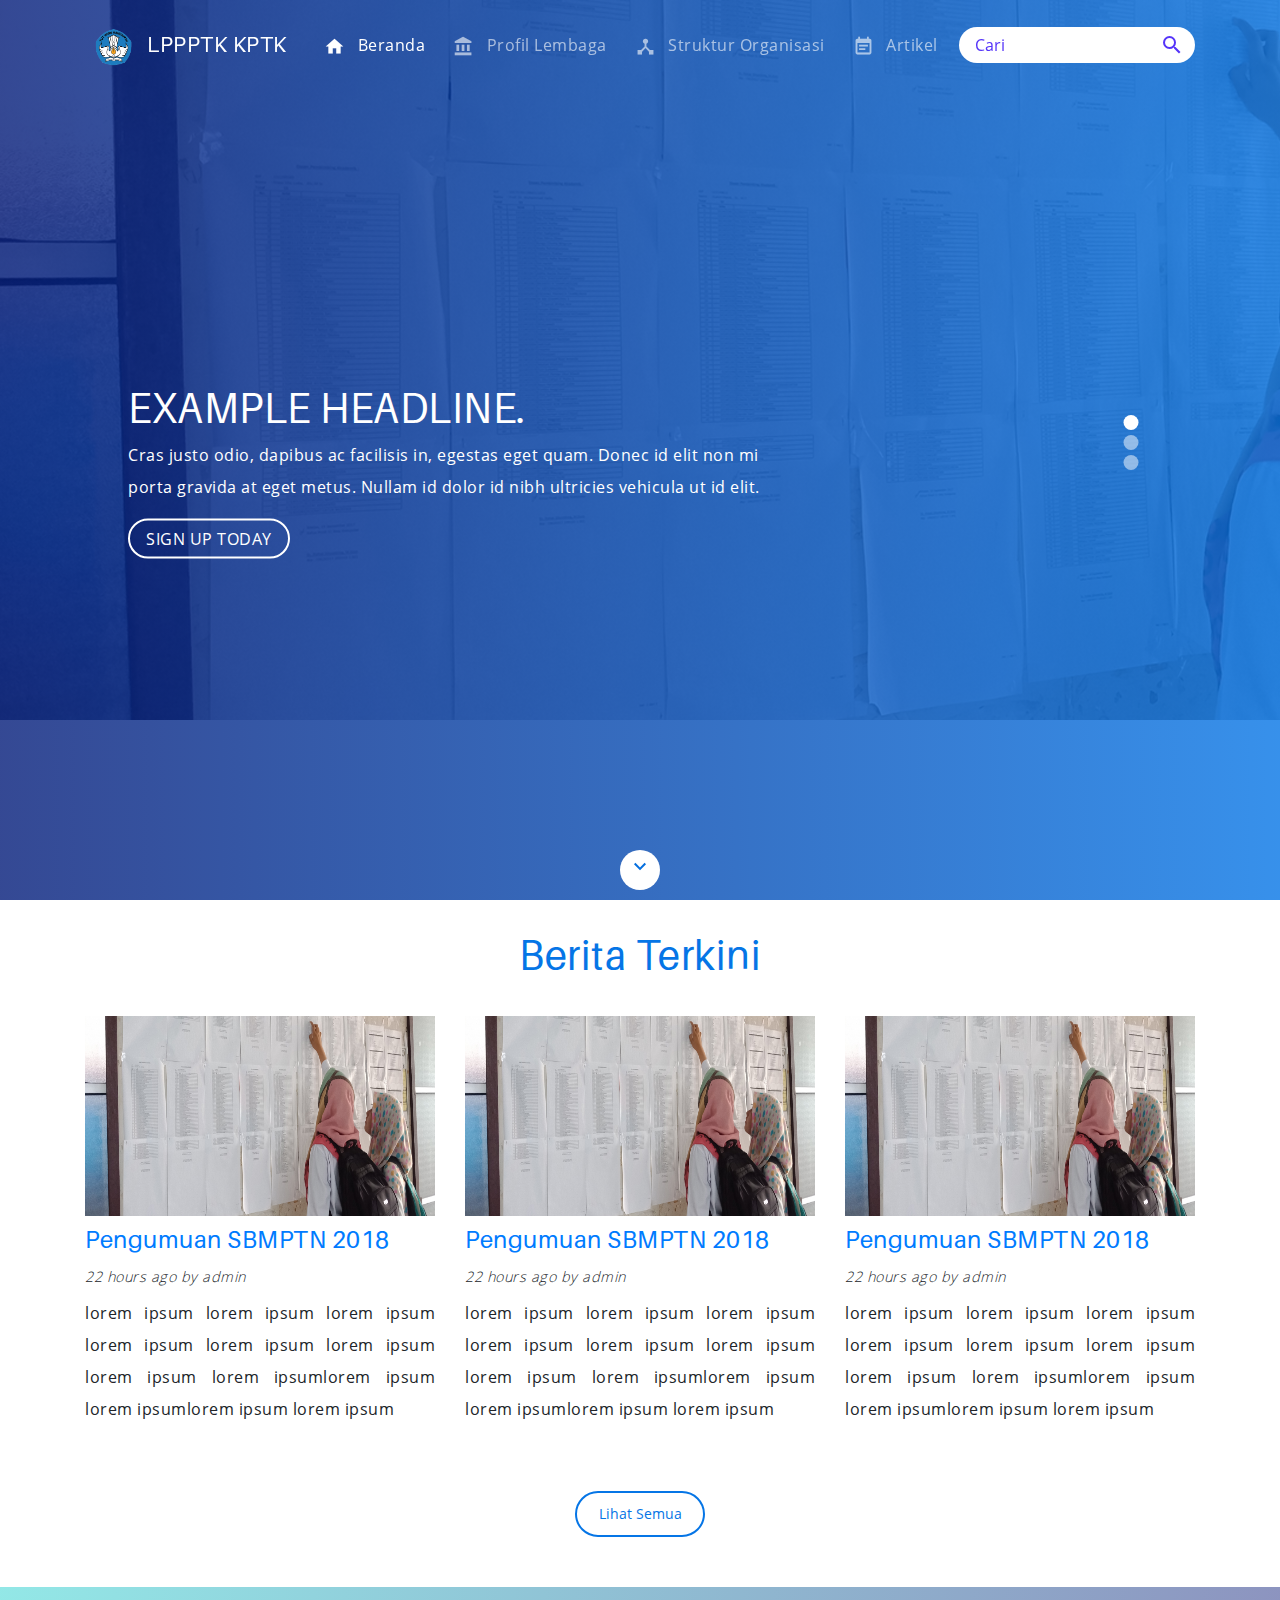
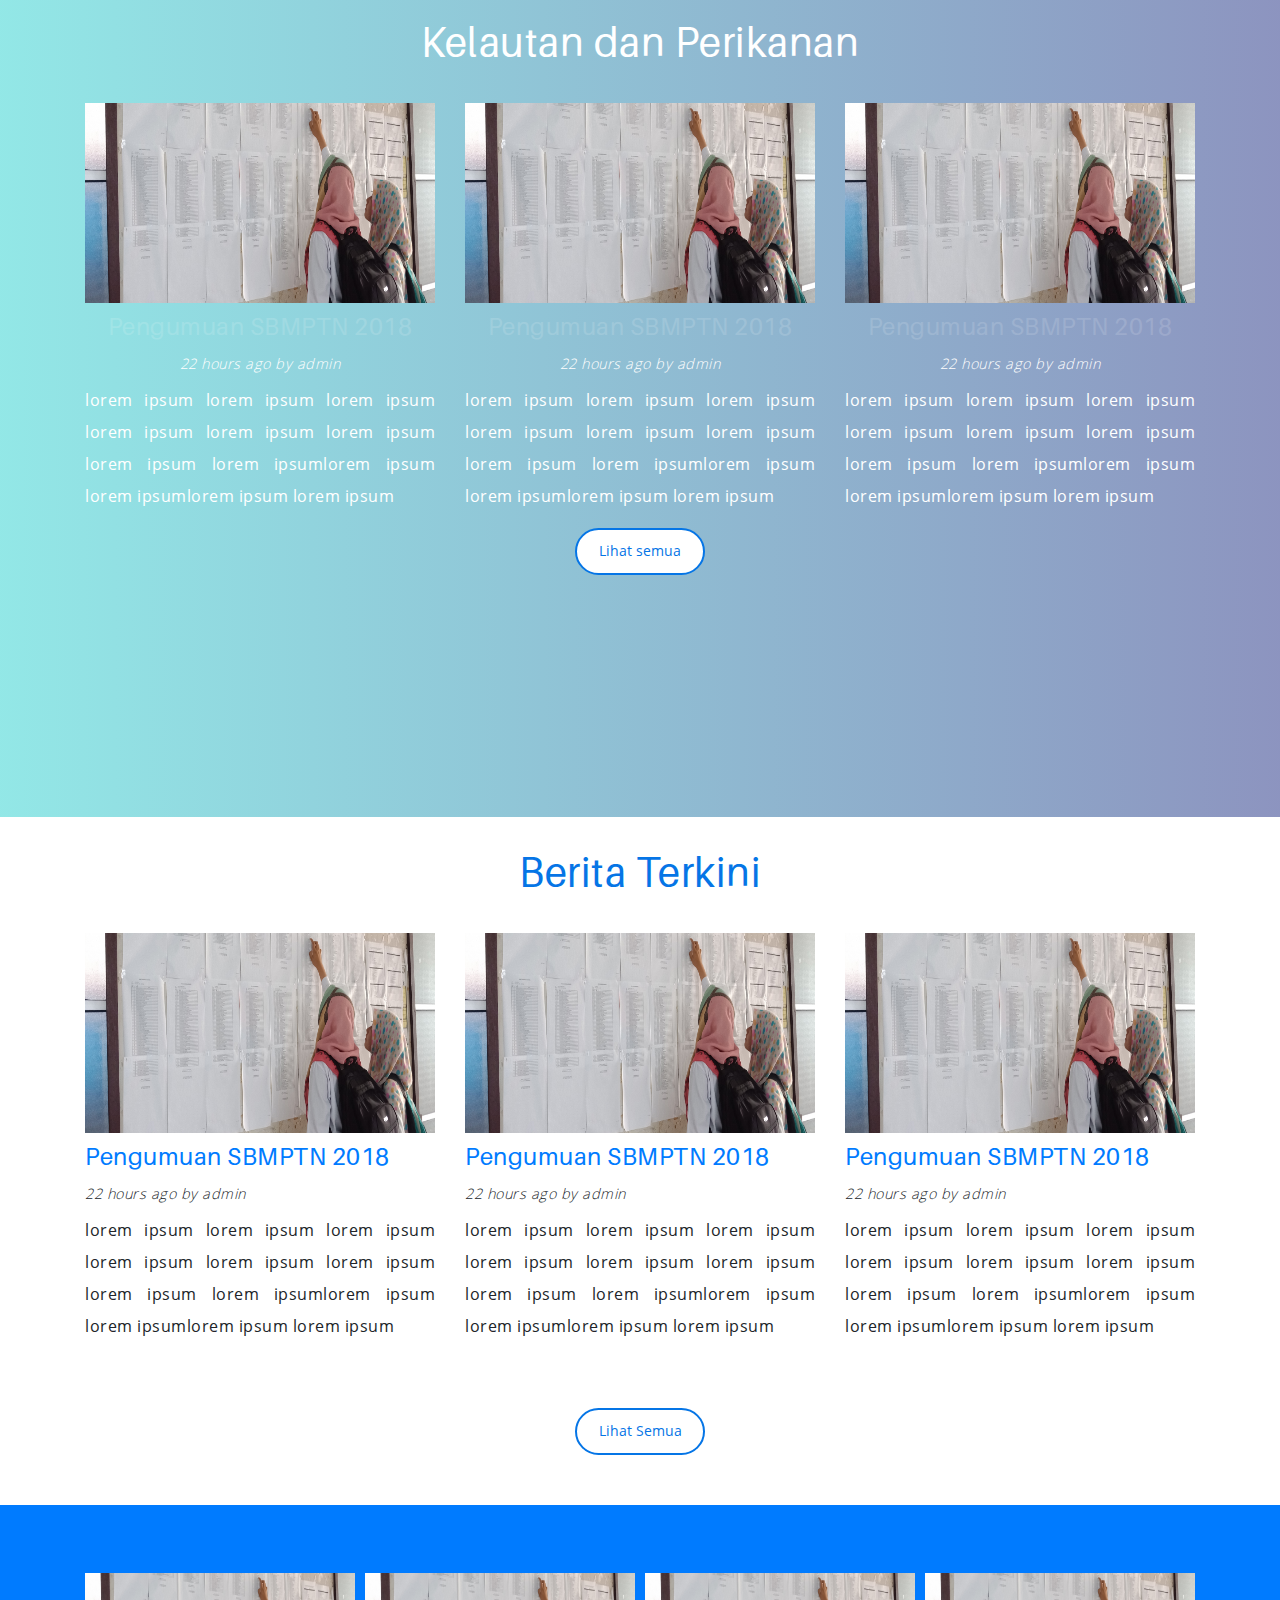
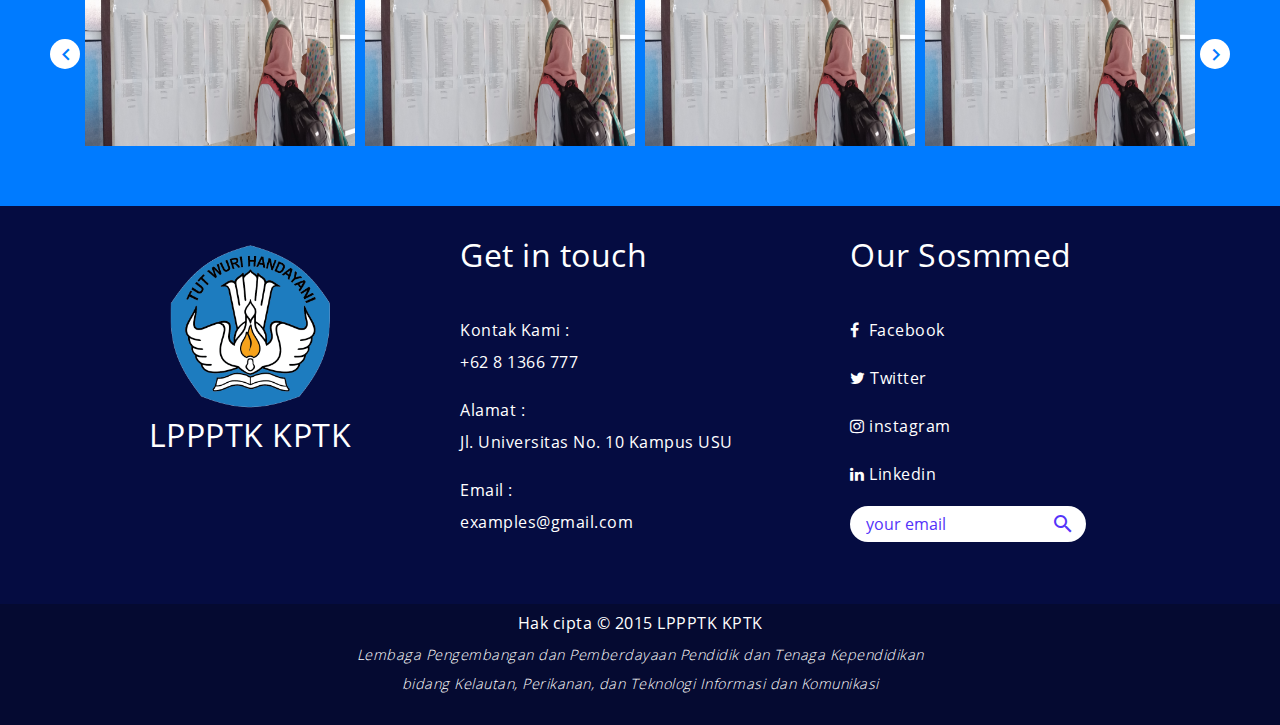
<file: index.html>
<!doctype html>
<html lang="en">
  <head>
    <!-- Required meta tags -->
    <meta charset="utf-8">
    <meta name="viewport" content="width=device-width, initial-scale=1, shrink-to-fit=no">

    <!-- Bootstrap CSS -->
    <link rel="stylesheet" href="bootstrap/css/bootstrap.min.css">
    <link rel="stylesheet" href="material-icons/material-icons.css">
    <link rel="stylesheet" href="css/main.css">

    <link rel="stylesheet" href="css/owlcarousel/owl.carousel.min.css">
	<link rel="stylesheet" href="css/owlcarousel/owl.theme.default.min.css">

	<link rel="stylesheet" href="css/font-awesome.css" />
	<link rel="stylesheet" href="css/font-awesome.min.css" />

    <link rel="shortcut icon" href="logo.ico"/>
    <title>Portal Informasi Pendidikan - LPPPTK KPTK</title>

  </head>
  <body>

    <nav class="navbar fixed-top navbar-expand-lg navbar-dark" id="navbar">
	  <div class="container">
	  	<a class="navbar-brand" href="index.html">
		    <img src="images/logo_kptk.png" height="40" class="d-inline-block" alt="LPPPTK KPTK">
		    LPPPTK KPTK
		</a>
		  <div class="collapse navbar-collapse" id="navbarNavAltMarkup">
		    <div class="navbar-nav">
		      <a class="nav-item nav-link active" href="index.html"><i class="material-icons">home</i> Beranda <span class="sr-only">(current)</span></a>
		      <a class="nav-item nav-link" href="#"><i class="material-icons">account_balance</i> Profil Lembaga</a>
		      <a class="nav-item nav-link" href="#"><i class="material-icons">device_hub</i> Struktur Organisasi</a>
		      <a class="nav-item nav-link" href="#"><i class="material-icons">event_note</i> Artikel</a>
		    </div>
		    <form class="form-inline">
		    <div class="input-group search">
		      <input type="text" class="form-control radius-18" placeholder="Cari" aria-label="Cari" aria-describedby="basic-addon1">
		      <div class="input-group-prepend">
		        <span class="input-group-text" id="basic-addon1"><i class="material-icons">search</i> </span>
		      </div>
		    </div>
		  </form>
		  </div>
	  </div>
	</nav>

  <!-- mobile nav -->
  <div  id="mobile-nav">
    <div class="brand">
      <a class="brand-link" href="index.html">
        <img src="images/logo_kptk.png" height="100" class="d-inline-block" alt="LPPPTK KPTK">
        LPPPTK KPTK
    </a>
    </div>
      <nav class="nav flex-column">
        <a class="nav-link active" href="#"><i class="material-icons">home</i> Beranda </a>
        <a class="nav-link" href="#"><i class="material-icons">account_balance</i> Profil Lembaga</a>
        <a class="nav-link" href="#"><i class="material-icons">device_hub</i> Struktur Organisasi</a>
        <a class="nav-link" href="#"><i class="material-icons">event_note</i> Artikel</a>
      </nav>
      <form class="form-inline">
        <div class="input-group search">
          <input type="text" class="form-control radius-18" placeholder="Cari" aria-label="Cari" aria-describedby="basic-addon1">
          <div class="input-group-prepend">
            <span class="input-group-text" id="basic-addon1"><i class="material-icons">search</i> </span>
          </div>
        </div>
      </form>
  </div>
	<!-- carousel -->

	 <div id="myCarousel" class="carousel slide" data-ride="carousel" data-interval="false">
      <ol class="carousel-indicators">
        <li data-target="#myCarousel" data-slide-to="0" class="active"></li>
        <li data-target="#myCarousel" data-slide-to="1"></li>
        <li data-target="#myCarousel" data-slide-to="2"></li>
      </ol>
      <div class="carousel-inner carousel-fade" >
        <div class="carousel-item active">
          <div class="container">
            <div class="carousel-caption text-left">
              <h1>Example headline.</h1>
              <p  class="text-caption">Cras justo odio, dapibus ac facilisis in, egestas eget quam. Donec id elit non mi porta gravida at eget metus. Nullam id dolor id nibh ultricies vehicula ut id elit.</p>
              <p><a class="btn btn-side-white btn-primary btn-rounded" href="#" role="button">Sign up today</a></p>
            </div>
          </div>
          <div class="overlay"></div>
          <img class="first-slide" src="images/background.jpg" alt="First slide">
        </div>
        <div class="carousel-item">
          <div class="container">
            <div class="carousel-caption text-left">
              <h1>Example headline.</h1>
              <p class="text-caption">Cras justoasdasn djasjd asjdjasbd asjdhas djashd asjd sahmdjbas jdasjhdvsa jdhvsabdjsajdjsahdvsd odio, dapibus ac facilisis in, egestas eget quam. Donec id elit non mi porta gravida at eget metus. Nullam id dolor id nibh ultricies vehicula ut id elit.</p>
              <p><a class="btn btn-side-white btn-primary btn-rounded" href="#" role="button">Sign up today</a></p>
            </div>
          </div>
          <div class="overlay"></div>
          <img class="second-slide" src="images/background.jpg" alt="Second slide">
        </div>
        <div class="carousel-item">
          <div class="container">
            <div class="carousel-caption text-left">
              <h1>Example headline.</h1>
              <p  class="text-caption">Cras justo odio, dapibus ac facilisis in, egestas eget quam. Donec id elit non mi porta gravida at eget metus. Nullam id dolor id nibh ultricies vehicula ut id elit.</p>
              <p><a class="btn btn-side-white btn-primary btn-rounded" href="#" role="button">Sign up today</a></p>
            </div>
          </div>
          <div class="overlay"></div>
          <img class="third-slide" src="images/background.jpg" alt="Third slide">
        </div>
      </div>	
      <div class="scroll" id="click">
        <a href="#satu">
          <button class="rounded-circle circle-click">
            <i class="material-icons">keyboard_arrow_down</i>
          </button>
        </a>
      </div>
    </div>
    
    <div class="col" style="width:100%;height:auto;padding-bottom:50px;background:;">
    	<div class="container padding-top-30px" id="satu">
    		<h1 class="align-center title blue-light">Berita Terkini</h1>
    		<div class="row padding-top-30px padding-bottom-50px">
	    		<div class="col-md-4 padding-0px relative-position">
	    			<div class="col padding-0-media ">
		    			<img src="images/background.jpg" width="100%"/>
		    			<a href="#"><h4 class="padding-top-10px title">Pengumuan SBMPTN 2018</h4></a>
		    			<p class="font-small margin-bottom-5px">22 hours ago by admin</p>
		    			<p class="align-left padding-0px text-justify text">lorem ipsum lorem ipsum lorem ipsum lorem ipsum lorem ipsum lorem ipsum lorem ipsum lorem ipsumlorem ipsum lorem ipsumlorem ipsum lorem ipsum </p>
	    			</div>
	    		</div>
          <div class="col-md-4 padding-0px relative-position">
            <div class="col padding-0-media ">
              <img src="images/background.jpg" width="100%"/>
              <a href="#"><h4 class="padding-top-10px title">Pengumuan SBMPTN 2018</h4></a>
              <p class="font-small margin-bottom-5px">22 hours ago by admin</p>
              <p class="align-left padding-0px text-justify text">lorem ipsum lorem ipsum lorem ipsum lorem ipsum lorem ipsum lorem ipsum lorem ipsum lorem ipsumlorem ipsum lorem ipsumlorem ipsum lorem ipsum </p>
            </div>
          </div>
          <div class="col-md-4 padding-0px relative-position">
            <div class="col padding-0-media ">
              <img src="images/background.jpg" width="100%"/>
              <a href="#"><h4 class="padding-top-10px title">Pengumuan SBMPTN 2018</h4></a>
              <p class="font-small margin-bottom-5px">22 hours ago by admin</p>
              <p class="align-left padding-0px text-justify text">lorem ipsum lorem ipsum lorem ipsum lorem ipsum lorem ipsum lorem ipsum lorem ipsum lorem ipsumlorem ipsum lorem ipsumlorem ipsum lorem ipsum </p>
            </div>
          </div>
	    	</div>
        <div class="col padding-0px  align-center">
          <button class="more-info">Lihat Semua</button>
        </div>
    	</div>
    </div>
    <div class="col parallax" data-image="images/jellyfish.jpg" id="perikanan">
    	<div class="container padding-top-30px padding-bottom-50px align-center">
    		<h1 class="align-center title">Kelautan dan Perikanan</h1>
        <div class="row padding-top-30px content">
          <div class="col-md-4 padding-0px relative-position content-item">
            <div class="col padding-0-media ">
              <img src="images/background.jpg" width="100%"/>
              <a href="#"><h4 class="padding-top-10px title">Pengumuan SBMPTN 2018</h4></a>
              <p class="font-small margin-bottom-5px">22 hours ago by admin</p>
              <p class="align-left padding-0px text-justify text">lorem ipsum lorem ipsum lorem ipsum lorem ipsum lorem ipsum lorem ipsum lorem ipsum lorem ipsumlorem ipsum lorem ipsumlorem ipsum lorem ipsum </p>
            </div>
          </div>
          <div class="col-md-4 padding-0px relative-position content-item">
            <div class="col padding-0-media ">
              <img src="images/background.jpg" width="100%"/>
              <a href="#"><h4 class="padding-top-10px title">Pengumuan SBMPTN 2018</h4></a>
              <p class="font-small margin-bottom-5px">22 hours ago by admin</p>
              <p class="align-left padding-0px text-justify text">lorem ipsum lorem ipsum lorem ipsum lorem ipsum lorem ipsum lorem ipsum lorem ipsum lorem ipsumlorem ipsum lorem ipsumlorem ipsum lorem ipsum </p>
            </div>
          </div>
          <div class="col-md-4 padding-0px relative-position content-item">
            <div class="col padding-0-media ">
              <img src="images/background.jpg" width="100%"/>
              <a href="#"><h4 class="padding-top-10px title">Pengumuan SBMPTN 2018</h4></a>
              <p class="font-small margin-bottom-5px">22 hours ago by admin</p>
              <p class="align-left padding-0px text-justify text">lorem ipsum lorem ipsum lorem ipsum lorem ipsum lorem ipsum lorem ipsum lorem ipsum lorem ipsumlorem ipsum lorem ipsumlorem ipsum lorem ipsum </p>
            </div>
          </div>
        </div>
        <div class="col padding-0px  align-center">
          <button class="more-info">Lihat semua</button>
        </div>
    	</div>
    </div>
    <div class="col" style="width:100%;height:auto;padding-bottom:50px;background:;">
    	<div class="container padding-top-30px" id="satu">
    		<h1 class="align-center title blue-light">Berita Terkini</h1>
    		<div class="row padding-top-30px padding-bottom-50px">
	    		<div class="col-md-4 padding-0px relative-position">
	    			<div class="col padding-0-media ">
		    			<img src="images/background.jpg" width="100%"/>
		    			<a href="#"><h4 class="padding-top-10px title">Pengumuan SBMPTN 2018</h4></a>
		    			<p class="font-small margin-bottom-5px">22 hours ago by admin</p>
		    			<p class="align-left padding-0px text-justify text">lorem ipsum lorem ipsum lorem ipsum lorem ipsum lorem ipsum lorem ipsum lorem ipsum lorem ipsumlorem ipsum lorem ipsumlorem ipsum lorem ipsum </p>
	    			</div>
	    		</div>
          <div class="col-md-4 padding-0px relative-position">
            <div class="col padding-0-media ">
              <img src="images/background.jpg" width="100%"/>
              <a href="#"><h4 class="padding-top-10px title">Pengumuan SBMPTN 2018</h4></a>
              <p class="font-small margin-bottom-5px">22 hours ago by admin</p>
              <p class="align-left padding-0px text-justify text">lorem ipsum lorem ipsum lorem ipsum lorem ipsum lorem ipsum lorem ipsum lorem ipsum lorem ipsumlorem ipsum lorem ipsumlorem ipsum lorem ipsum </p>
            </div>
          </div>
          <div class="col-md-4 padding-0px relative-position">
            <div class="col padding-0-media ">
              <img src="images/background.jpg" width="100%"/>
              <a href="#"><h4 class="padding-top-10px title">Pengumuan SBMPTN 2018</h4></a>
              <p class="font-small margin-bottom-5px">22 hours ago by admin</p>
              <p class="align-left padding-0px text-justify text">lorem ipsum lorem ipsum lorem ipsum lorem ipsum lorem ipsum lorem ipsum lorem ipsum lorem ipsumlorem ipsum lorem ipsumlorem ipsum lorem ipsum </p>
            </div>
          </div>
	    	</div>
        <div class="col padding-0px  align-center">
          <button class="more-info">Lihat Semua</button>
        </div>
    	</div>
    </div>
    <div class="col" style="width:100%;height:auto;background:#007bff;">
    	<div class="container padding-top-30px align-center padding-bottom-50px">
    		<h1></h1>
    		<div class="owl-carousel owl-theme own-navigation padding-top-30px ">
				<div class="item">
					<img class="owl-lazy" data-src="images/background.jpg" width="100%" height="173px">
				</div>
				<div class="item">
					<img class="owl-lazy" data-src="images/background.jpg" width="100%" height="173px">
				</div>
				<div class="item">
					<img class="owl-lazy" data-src="images/background.jpg" width="100%" height="173px">
				</div>
				<div class="item">
					<img class="owl-lazy" data-src="images/background.jpg" width="100%" height="173px">
				</div>
				<div class="item">
					<img class="owl-lazy" data-src="images/background.jpg" width="100%" height="173px">
				</div>
				<div class="item">
					<img class="owl-lazy" data-src="images/background.jpg" width="100%" height="173px">
				</div>
			</div>
    	</div>
    </div>
    <div class="col-md-12 footer-up">
    	<div class="container padding-0px">
    		<div class="row padding-top-30px padding-bottom-50px">
	    		<div class="col-md-4 align-center"><img src="images/logo_kptk.png" height="180" class="d-inline-block" alt="LPPPTK KPTK">
	    		<h2>LPPPTK KPTK</h2></div>
	    		<div class="col-md-4">
		    		<h2>Get in touch</h2><br>
					<p>Kontak Kami 	:<br> +62 8 1366 777</p>
					<p>Alamat	:<br> Jl. Universitas No. 10 Kampus USU</p>
					<p>Email 	: <br> examples@gmail.com</p>
				</div>
	    		<div class="col-md-4 no-underline font-size-md">
	    			<h2>Our Sosmmed</h2><br>
					<a href="#"><p><i class="fa fa-facebook"></i> &nbspFacebook</p></a>
					<a href="#"><p><i class="fa fa-twitter"></i> Twitter</p></a>
					<a href="#"><p><i class="fa fa-instagram"></i> instagram</p></a>
					<a href="#"><p><i class="fa fa-linkedin"></i> Linkedin</p></a>
					<form class="form-inline">
				    <div class="input-group search">
				      <input type="text" class="form-control radius-18" placeholder="your email" aria-label="Sign Up" aria-describedby="basic-addon1">
				      <div class="input-group-prepend">
				       <span class="input-group-text" id="basic-addon1"><i class="material-icons">search</i> </span>
				      </div>
				    </div>
				  </form>
	    		</div>
    		</div>
    	</div>
    </div>
    <div class="col-md-12 align-center footer-deep">
    	<h6 class="padding-top-10px">Hak cipta &copy 2015 LPPPTK KPTK</h6>
    	<div class="row padding-0px">
    		<div class="col-md-3"></div>
    		<div class="col-md-6">
    			<p class="font-small">Lembaga Pengembangan dan Pemberdayaan Pendidik dan Tenaga Kependidikan
			bidang Kelautan, Perikanan, dan Teknologi Informasi dan Komunikasi
	    	</p>
    		</div>
    		<div class="col-md-3"></div>
	   </div>
    </div>

<!-- menu icon -->
    <a href="#0" class="cd-nav-trigger">Menu<span class="cd-icon"></span></a>
    <div class="body-overlay"></div>
<!-- end menu icon -->
	<a href="#" class="scrollToTop"><i class="material-icons">keyboard_arrow_up</i></a>
    <script src="js/jquery.min.js"></script>
	<script src="js/owl.carousel.min.js"></script>
	<script src="bootstrap/js/bootstrap.min.js"></script>
    <script src="js/main.js"></script>
    <script type="text/javascript">
    	$('.carousel').carousel({
		    interval: 4000,
		    cycle: true,
		    pause: "null"
		})
    </script>
  </body>
</html>
</file>
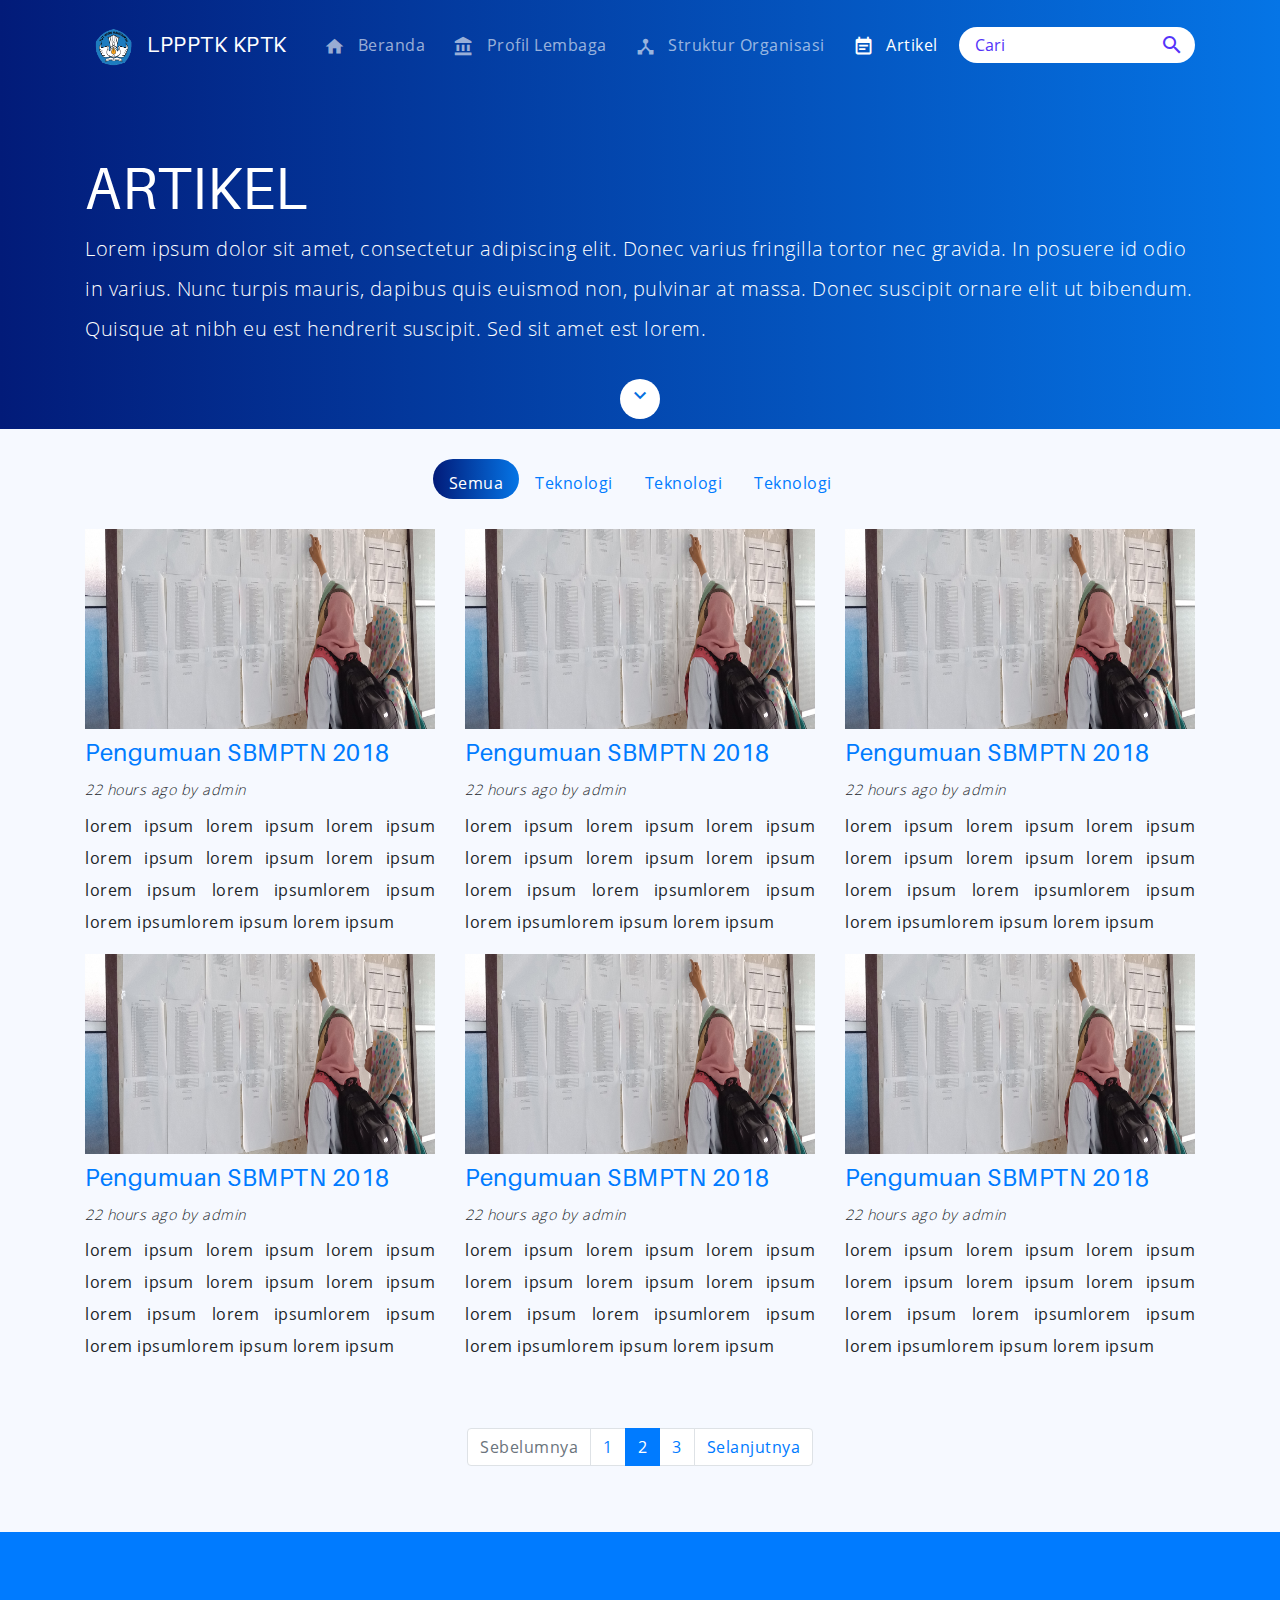
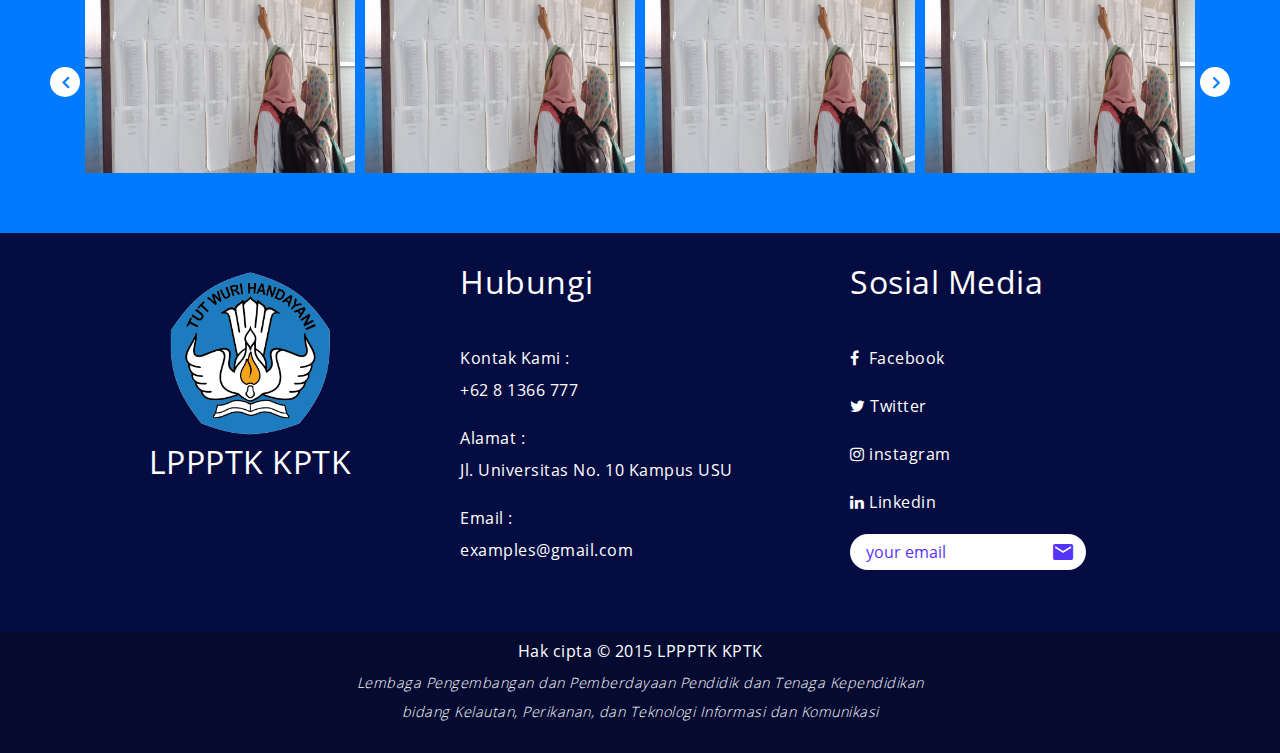
<file: artikel.html>
<!doctype html>
<html lang="en">
  <head>
    <!-- Required meta tags -->
    <meta charset="utf-8">
    <meta name="viewport" content="width=device-width, initial-scale=1, shrink-to-fit=no">

    <!-- Bootstrap CSS -->
    <link rel="stylesheet" href="bootstrap/css/bootstrap.min.css">
    <link rel="stylesheet" href="material-icons/material-icons.css">
    <link rel="stylesheet" href="css/main.css">

    <link rel="stylesheet" href="css/owlcarousel/owl.carousel.min.css">
	  <link rel="stylesheet" href="css/owlcarousel/owl.theme.default.min.css">

    <link rel="stylesheet" href="css/font-awesome.css" />
    <link rel="stylesheet" href="css/font-awesome.min.css" />
    
    <link rel="shortcut icon" href="logo.ico"/>
    <title>Indeks - LPPPTK KPTK</title>

  </head>
  <body class="no-parallax">

    <nav class="navbar sticky-top navbar-expand-lg bg-true navbar-dark" id="navbar">
	   <div class="container">
	  	<a class="navbar-brand" href="index.html">
		    <img src="images/logo_kptk.png" height="40" class="d-inline-block" alt="LPPPTK KPTK">
		    LPPPTK KPTK
		</a>
		  <div class="collapse navbar-collapse" id="navbarNavAltMarkup">
		    <div class="navbar-nav">
		      <a class="nav-item nav-link" href="index.html"><i class="material-icons">home</i> Beranda <span class="sr-only">(current)</span></a>
		      <a class="nav-item nav-link" href="#"><i class="material-icons">account_balance</i> Profil Lembaga</a>
		      <a class="nav-item nav-link" href="#"><i class="material-icons">device_hub</i> Struktur Organisasi</a>
		      <a class="nav-item nav-link active" href="#"><i class="material-icons">event_note</i> Artikel</a>
		    </div>
		    <form class="form-inline">
		    <div class="input-group search">
		      <input type="text" class="form-control radius-18" placeholder="Cari" aria-label="Cari" aria-describedby="basic-addon1">
		      <div class="input-group-prepend">
		        <span class="input-group-text" id="basic-addon1"><i class="material-icons">search</i> </span>
		      </div>
		    </div>
		  </form>
		  </div>
	  </div>
	</nav>

  
  <!-- mobile nav -->
  <div  id="mobile-nav">
    <div class="brand">
      <a class="brand-link" href="index.html">
        <img src="images/logo_kptk.png" height="100" class="d-inline-block" alt="LPPPTK KPTK">
        LPPPTK KPTK
    </a>
    </div>
      <nav class="nav flex-column">
        <a class="nav-link" href="#"><i class="material-icons">home</i> Beranda </a>
        <a class="nav-link" href="#"><i class="material-icons">account_balance</i> Profil Lembaga</a>
        <a class="nav-link" href="#"><i class="material-icons">device_hub</i> Struktur Organisasi</a>
        <a class="nav-link active" href="#"><i class="material-icons">event_note</i> Artikel</a>
      </nav>
      <form class="form-inline">
        <div class="input-group search">
          <input type="text" class="form-control radius-18" placeholder="Cari" aria-label="Cari" aria-describedby="basic-addon1">
          <div class="input-group-prepend">
            <span class="input-group-text" id="basic-addon1"><i class="material-icons">search</i> </span>
          </div>
        </div>
      </form>
  </div>

  <!-- jumbotron -->
  <div class="jumbotron jumbotron-fluid bg-true relative bottom-0 keterangan-artikel">
    <div class="container">
      <h1 class="display-4 title">ARTIKEL</h1>
      <p class="lead font-opensans-light">Lorem ipsum dolor sit amet, consectetur adipiscing elit. Donec varius fringilla tortor nec gravida. In posuere id odio in varius. Nunc turpis mauris, dapibus quis euismod non, pulvinar at massa. Donec suscipit ornare elit ut bibendum. Quisque at nibh eu est hendrerit suscipit. Sed sit amet est lorem. </p>
    </div>
    <div class="scroll" id="click">
        <a href="#satu">
          <button class="rounded-circle circle-click">
            <i class="material-icons">keyboard_arrow_down</i>
          </button>
        </a>
      </div>
  </div>

  <!-- content -->
  <div class="col artikel-content padding-top-30px padding-bottom-50px" id="satu">
      <div class="nav-artikel">
        <ul class="nav justify-content-center">
          <li class="nav-item">
            <a class="nav-link active" href="#">Semua</a>
          </li>
          <li class="nav-item">
            <a class="nav-link" href="#">Teknologi</a>
          </li>
          <li class="nav-item">
            <a class="nav-link" href="#">Teknologi</a>
          </li>
          <li class="nav-item">
            <a class="nav-link" href="#">Teknologi</a>
          </li>
        </ul>
      </div>
      <div class="container">
        <div class="row padding-top-30px padding-bottom-50px">
          <div class="col-md-4 padding-0px relative-position">
            <div class="col padding-0-media ">
              <img src="images/background.jpg" width="100%"/>
              <a href="full_artikel.html"><h4 class="padding-top-10px title">Pengumuan SBMPTN 2018</h4></a>
              <p class="font-small margin-bottom-5px">22 hours ago by admin</p>
              <p class="align-left padding-0px text-justify text">lorem ipsum lorem ipsum lorem ipsum lorem ipsum lorem ipsum lorem ipsum lorem ipsum lorem ipsumlorem ipsum lorem ipsumlorem ipsum lorem ipsum </p>
            </div>
          </div>
          <div class="col-md-4 padding-0px relative-position">
            <div class="col padding-0-media ">
              <img src="images/background.jpg" width="100%"/>
              <a href="full_artikel.html"><h4 class="padding-top-10px title">Pengumuan SBMPTN 2018</h4></a>
              <p class="font-small margin-bottom-5px">22 hours ago by admin</p>
              <p class="align-left padding-0px text-justify text">lorem ipsum lorem ipsum lorem ipsum lorem ipsum lorem ipsum lorem ipsum lorem ipsum lorem ipsumlorem ipsum lorem ipsumlorem ipsum lorem ipsum </p>
            </div>
          </div>
          <div class="col-md-4 padding-0px relative-position">
            <div class="col padding-0-media ">
              <img src="images/background.jpg" width="100%"/>
              <a href="full_artikel.html"><h4 class="padding-top-10px title">Pengumuan SBMPTN 2018</h4></a>
              <p class="font-small margin-bottom-5px">22 hours ago by admin</p>
              <p class="align-left padding-0px text-justify text">lorem ipsum lorem ipsum lorem ipsum lorem ipsum lorem ipsum lorem ipsum lorem ipsum lorem ipsumlorem ipsum lorem ipsumlorem ipsum lorem ipsum </p>
            </div>
          </div>
          <div class="col-md-4 padding-0px relative-position">
            <div class="col padding-0-media ">
              <img src="images/background.jpg" width="100%"/>
              <a href="full_artikel.html"><h4 class="padding-top-10px title">Pengumuan SBMPTN 2018</h4></a>
              <p class="font-small margin-bottom-5px">22 hours ago by admin</p>
              <p class="align-left padding-0px text-justify text">lorem ipsum lorem ipsum lorem ipsum lorem ipsum lorem ipsum lorem ipsum lorem ipsum lorem ipsumlorem ipsum lorem ipsumlorem ipsum lorem ipsum </p>
            </div>
          </div>
          <div class="col-md-4 padding-0px relative-position">
            <div class="col padding-0-media ">
              <img src="images/background.jpg" width="100%"/>
              <a href="full_artikel.html"><h4 class="padding-top-10px title">Pengumuan SBMPTN 2018</h4></a>
              <p class="font-small margin-bottom-5px">22 hours ago by admin</p>
              <p class="align-left padding-0px text-justify text">lorem ipsum lorem ipsum lorem ipsum lorem ipsum lorem ipsum lorem ipsum lorem ipsum lorem ipsumlorem ipsum lorem ipsumlorem ipsum lorem ipsum </p>
            </div>
          </div>
          <div class="col-md-4 padding-0px relative-position">
            <div class="col padding-0-media ">
              <img src="images/background.jpg" width="100%"/>
              <a href="full_artikel.html"><h4 class="padding-top-10px title">Pengumuan SBMPTN 2018</h4></a>
              <p class="font-small margin-bottom-5px">22 hours ago by admin</p>
              <p class="align-left padding-0px text-justify text">lorem ipsum lorem ipsum lorem ipsum lorem ipsum lorem ipsum lorem ipsum lorem ipsum lorem ipsumlorem ipsum lorem ipsumlorem ipsum lorem ipsum </p>
            </div>
          </div>
        </div>
      </div>
      <div class="paging">
        <nav>
          <ul class="pagination justify-content-center">
            <li class="page-item disabled">
              <a class="page-link" href="#" tabindex="-1">Sebelumnya</a>
            </li>
            <li class="page-item"><a class="page-link" href="#">1</a></li>
            <li class="page-item active"><a class="page-link" href="#">2</a></li>
            <li class="page-item"><a class="page-link" href="#">3</a></li>
            <li class="page-item">
              <a class="page-link" href="#" tabindex="-1">Selanjutnya</a>
            </li>
          </ul>
        </nav>
      </div>
  </div>

  <div class="col slider-bottom">
      <div class="container padding-top-30px align-center padding-bottom-50px">
        <h1></h1>
        <div class="owl-carousel owl-theme own-navigation padding-top-30px ">
        <div class="item">
          <img class="owl-lazy" data-src="images/background.jpg" width="100%" height="173px">
        </div>
        <div class="item">
          <img class="owl-lazy" data-src="images/background.jpg" width="100%" height="173px">
        </div>
        <div class="item">
          <img class="owl-lazy" data-src="images/background.jpg" width="100%" height="173px">
        </div>
        <div class="item">
          <img class="owl-lazy" data-src="images/background.jpg" width="100%" height="173px">
        </div>
        <div class="item">
          <img class="owl-lazy" data-src="images/background.jpg" width="100%" height="173px">
        </div>
        <div class="item">
          <img class="owl-lazy" data-src="images/background.jpg" width="100%" height="173px">
        </div>
      </div>
      </div>
    </div>
    <div class="col-md-12 footer-up">
      <div class="container padding-0px">
        <div class="row padding-top-30px padding-bottom-50px">
          <div class="col-md-4 align-center"><img src="images/logo_kptk.png" height="180" class="d-inline-block" alt="LPPPTK KPTK">
          <h2>LPPPTK KPTK</h2></div>
          <div class="col-md-4">
            <h2>Hubungi</h2><br>
          <p>Kontak Kami  :<br> +62 8 1366 777</p>
          <p>Alamat :<br> Jl. Universitas No. 10 Kampus USU</p>
          <p>Email  : <br> examples@gmail.com</p>
        </div>
          <div class="col-md-4 no-underline font-size-md">
            <h2>Sosial Media</h2><br>
          <a href="#"><p><i class="fa fa-facebook"></i> &nbspFacebook</p></a>
          <a href="#"><p><i class="fa fa-twitter"></i> Twitter</p></a>
          <a href="#"><p><i class="fa fa-instagram"></i> instagram</p></a>
          <a href="#"><p><i class="fa fa-linkedin"></i> Linkedin</p></a>
          <form class="form-inline">
            <div class="input-group search">
              <input type="text" class="form-control radius-18" placeholder="your email" aria-label="Sign Up" aria-describedby="basic-addon1">
              <div class="input-group-prepend">
               <span class="input-group-text" id="basic-addon1"><i class="material-icons">mail</i> </span>
              </div>
            </div>
          </form>
          </div>
        </div>
      </div>
    </div>
    <div class="col-md-12 align-center footer-deep">
      <h6 class="padding-top-10px">Hak cipta &copy 2015 LPPPTK KPTK</h6>
      <div class="row padding-0px">
        <div class="col-md-3"></div>
        <div class="col-md-6">
          <p class="font-small">Lembaga Pengembangan dan Pemberdayaan Pendidik dan Tenaga Kependidikan
      bidang Kelautan, Perikanan, dan Teknologi Informasi dan Komunikasi
        </p>
        </div>
        <div class="col-md-3"></div>
     </div>
    </div>
  <a href="#" class="scrollToTop"><i class="material-icons">keyboard_arrow_up</i></a>


	<!-- carousel -->

<!-- menu icon -->
    <a href="#0" class="cd-nav-trigger">Menu<span class="cd-icon"></span></a>
    <div class="body-overlay"></div>
<!-- end menu icon -->

    <script src="js/jquery.min.js"></script>
	<script src="js/owl.carousel.min.js"></script>
	<script src="bootstrap/js/bootstrap.min.js"></script>
    <script src="js/main.js"></script>
    <script type="text/javascript">
    </script>
  </body>
</html>
</file>
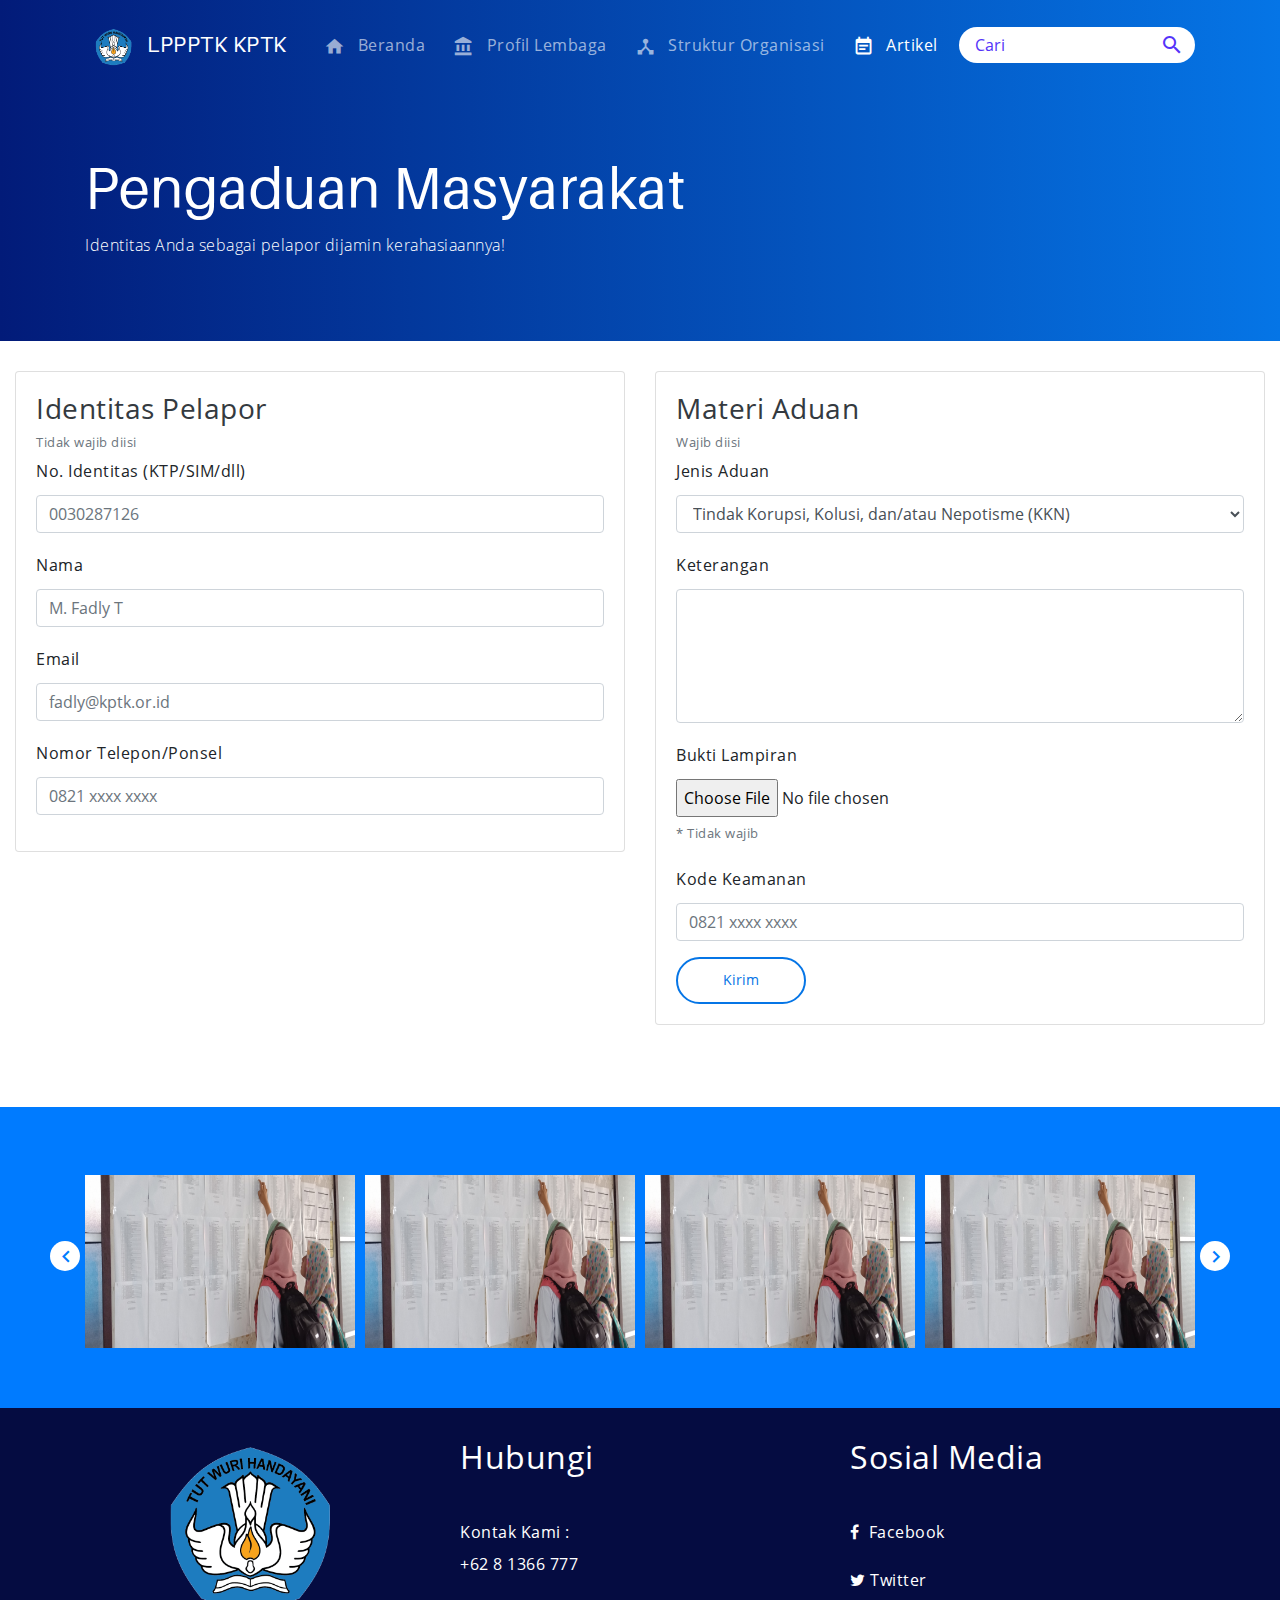
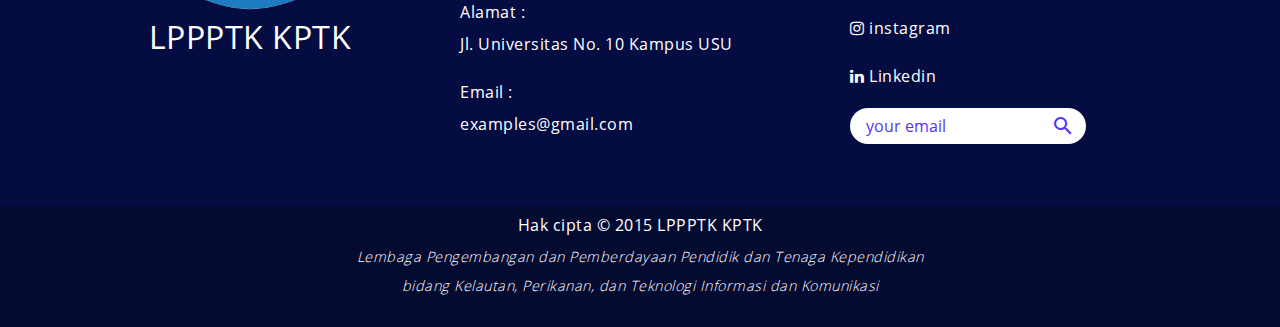
<file: form_pengaduan.html>
<!doctype html>
<html lang="en">
  <head>
    <!-- Required meta tags -->
    <meta charset="utf-8">
    <meta name="viewport" content="width=device-width, initial-scale=1, shrink-to-fit=no">

    <!-- Bootstrap CSS -->
    <link rel="stylesheet" href="bootstrap/css/bootstrap.min.css">
    <link rel="stylesheet" href="material-icons/material-icons.css">
    <link rel="stylesheet" href="css/main.css">

    <link rel="stylesheet" href="css/owlcarousel/owl.carousel.min.css">
	 <link rel="stylesheet" href="css/owlcarousel/owl.theme.default.min.css">


  <link rel="stylesheet" href="css/font-awesome.css" />
  <link rel="stylesheet" href="css/font-awesome.min.css" />
  
    <link rel="shortcut icon" href="logo.ico"/>
    <title>Pengaduan Masyarakat - LPPPTK KPTK</title>

  </head>
  <body class="no-parallax">

    <nav class="navbar sticky-top navbar-expand-lg bg-true navbar-dark" id="navbar">
	   <div class="container">
	  	<a class="navbar-brand" href="index.html">
		    <img src="images/logo_kptk.png" height="40" class="d-inline-block" alt="LPPPTK KPTK">
		    LPPPTK KPTK
		</a>
		  <div class="collapse navbar-collapse" id="navbarNavAltMarkup">
		    <div class="navbar-nav">
		      <a class="nav-item nav-link" href="index.html"><i class="material-icons">home</i> Beranda <span class="sr-only">(current)</span></a>
		      <a class="nav-item nav-link" href="#"><i class="material-icons">account_balance</i> Profil Lembaga</a>
		      <a class="nav-item nav-link" href="#"><i class="material-icons">device_hub</i> Struktur Organisasi</a>
		      <a class="nav-item nav-link active" href="#"><i class="material-icons">event_note</i> Artikel</a>
		    </div>
		    <form class="form-inline">
		    <div class="input-group search">
		      <input type="text" class="form-control radius-18" placeholder="Cari" aria-label="Cari" aria-describedby="basic-addon1">
		      <div class="input-group-prepend">
		        <span class="input-group-text" id="basic-addon1"><i class="material-icons">search</i> </span>
		      </div>
		    </div>
		  </form>
		  </div>
	  </div>
	</nav>
  <!-- mobile nav -->
  <div  id="mobile-nav">
    <div class="brand">
      <a class="brand-link" href="index.html">
        <img src="images/logo_kptk.png" height="100" class="d-inline-block" alt="LPPPTK KPTK">
        LPPPTK KPTK
    </a>
    </div>
      <nav class="nav flex-column">
        <a class="nav-link" href="#"><i class="material-icons">home</i> Beranda </a>
        <a class="nav-link" href="#"><i class="material-icons">account_balance</i> Profil Lembaga</a>
        <a class="nav-link" href="#"><i class="material-icons">device_hub</i> Struktur Organisasi</a>
        <a class="nav-link active" href="#"><i class="material-icons">event_note</i> Artikel</a>
      </nav>
      <form class="form-inline">
        <div class="input-group search">
          <input type="text" class="form-control radius-18" placeholder="Cari" aria-label="Cari" aria-describedby="basic-addon1">
          <div class="input-group-prepend">
            <span class="input-group-text" id="basic-addon1"><i class="material-icons">mail</i> </span>
          </div>
        </div>
      </form>
  </div>
  <!-- jumbotron -->
  <div class="jumbotron jumbotron-fluid bg-true relative bottom-0">
    <div class="container">
      <h1 class="display-4 title">Pengaduan Masyarakat</h1>
      <p class="font-opensans-light">Identitas Anda sebagai pelapor dijamin kerahasiaannya! </p>
    </div>
  </div>

  <!-- content -->
  <div class="col padding-top-30px padding-bottom-50px">
      <form>
        <div class="row mb-2">
            <div class="col-md-6">
              <div class="card flex-md-row mb-4 box-shadow h-md-250">
                <div class="card-body d-flex flex-column align-items-start">
                  <h3 class="mb-0">
                    <a class="text-dark">Identitas Pelapor</a>
                  </h3>
                  <small id="emailHelp" class="form-text text-muted">Tidak wajib diisi</small>
                  <div class="form-group">
                    <label for="inputID">No. Identitas (KTP/SIM/dll)</label>
                    <input type="text" class="form-control" id="inputID" placeholder="0030287126">
                  </div>
                  <div class="form-group">
                    <label for="inputNama">Nama</label>
                    <input type="text" class="form-control" id="inputNama" placeholder="M. Fadly T">
                  </div>
                  <div class="form-group">
                    <label for="inputEmail">Email</label>
                    <input type="email" class="form-control" id="inputEmail" placeholder="fadly@kptk.or.id">
                  </div>
                  <div class="form-group">
                    <label for="inputHP">Nomor Telepon/Ponsel</label>
                    <input type="text" class="form-control" id="inputHP" placeholder="0821 xxxx xxxx">
                  </div>
                </div>
              </div>
            </div>
            <div class="col-md-6">
              <div class="card flex-md-row mb-4 box-shadow h-md-250">
                <div class="card-body d-flex flex-column align-items-start">
                  <h3 class="mb-0">
                    <a class="text-dark">Materi Aduan</a>
                  </h3>
                  <small id="emailHelp" class="form-text text-muted">Wajib diisi</small>
                  <div class="form-group">
                    <label for="inputJenis">Jenis Aduan</label>
                    <select class="form-control" id="inputJenis">
                      <option value="0" selected="selected">Tindak Korupsi, Kolusi, dan/atau Nepotisme (KKN)</option>
                      <option value="1">Gratifikasi</option>
                      <option value="2">Perbuatan Asusila dan/atau Amoral</option>
                      <option value="3">Tindakan Kriminal</option>
                      <option value="4">Etika Publik</option>
                      <option value="99">Lainnya</option>
                    </select>
                  </div>
                  <div class="form-group">
                    <label for="inputKet">Keterangan</label>
                    <textarea class="form-control" id="inputKet" rows="5"></textarea>
                  </div>
                  <div class="form-group">
                    <label for="Lampiran">Bukti Lampiran</label>
                    <input type="file" class="form-control-file" id="Lampiran">
                    <small id="lampiranHelp" class="form-text text-muted">* Tidak wajib</small>
                  </div>
                  <div class="form-group">
                    <label for="inputHP">Kode Keamanan</label>
                    <input type="text" class="form-control" id="inputHP" placeholder="0821 xxxx xxxx">
                  </div>
                  <button class="more-info">Kirim</button>
                </div>
              </div>
            </div>
        </div>
      </form>
  </div>

  <div class="col slider-bottom">
      <div class="container padding-top-30px align-center padding-bottom-50px">
        <h1></h1>
        <div class="owl-carousel owl-theme own-navigation padding-top-30px ">
        <div class="item">
          <img class="owl-lazy" data-src="images/background.jpg" width="100%" height="173px">
        </div>
        <div class="item">
          <img class="owl-lazy" data-src="images/background.jpg" width="100%" height="173px">
        </div>
        <div class="item">
          <img class="owl-lazy" data-src="images/background.jpg" width="100%" height="173px">
        </div>
        <div class="item">
          <img class="owl-lazy" data-src="images/background.jpg" width="100%" height="173px">
        </div>
        <div class="item">
          <img class="owl-lazy" data-src="images/background.jpg" width="100%" height="173px">
        </div>
        <div class="item">
          <img class="owl-lazy" data-src="images/background.jpg" width="100%" height="173px">
        </div>
      </div>
      </div>
    </div>
    <div class="col-md-12 footer-up">
      <div class="container padding-0px">
        <div class="row padding-top-30px padding-bottom-50px">
          <div class="col-md-4 align-center"><img src="images/logo_kptk.png" height="180" class="d-inline-block" alt="LPPPTK KPTK">
          <h2>LPPPTK KPTK</h2></div>
          <div class="col-md-4">
            <h2>Hubungi</h2><br>
          <p>Kontak Kami  :<br> +62 8 1366 777</p>
          <p>Alamat :<br> Jl. Universitas No. 10 Kampus USU</p>
          <p>Email  : <br> examples@gmail.com</p>
        </div>
          <div class="col-md-4 no-underline font-size-md">
            <h2>Sosial Media</h2><br>
          <a href="#"><p><i class="fa fa-facebook"></i> &nbspFacebook</p></a>
          <a href="#"><p><i class="fa fa-twitter"></i> Twitter</p></a>
          <a href="#"><p><i class="fa fa-instagram"></i> instagram</p></a>
          <a href="#"><p><i class="fa fa-linkedin"></i> Linkedin</p></a>
          <form class="form-inline">
            <div class="input-group search">
              <input type="text" class="form-control radius-18" placeholder="your email" aria-label="Sign Up" aria-describedby="basic-addon1">
              <div class="input-group-prepend">
               <span class="input-group-text" id="basic-addon1"><i class="material-icons">search</i> </span>
              </div>
            </div>
          </form>
          </div>
        </div>
      </div>
    </div>
    <div class="col-md-12 align-center footer-deep">
      <h6 class="padding-top-10px">Hak cipta &copy 2015 LPPPTK KPTK</h6>
      <div class="row padding-0px">
        <div class="col-md-3"></div>
        <div class="col-md-6">
          <p class="font-small">Lembaga Pengembangan dan Pemberdayaan Pendidik dan Tenaga Kependidikan
      bidang Kelautan, Perikanan, dan Teknologi Informasi dan Komunikasi
        </p>
        </div>
        <div class="col-md-3"></div>
     </div>
    </div>
  <a href="#" class="scrollToTop"><i class="material-icons">keyboard_arrow_up</i></a>


  
	<!-- carousel -->

<!-- menu icon -->
    <a href="#0" class="cd-nav-trigger">Menu<span class="cd-icon"></span></a>
    <div class="body-overlay"></div>
<!-- end menu icon -->

    <script src="js/jquery.min.js"></script>
	<script src="js/owl.carousel.min.js"></script>
	<script src="bootstrap/js/bootstrap.min.js"></script>
    <script src="js/main.js"></script>
    <script type="text/javascript">
    </script>
  </body>
</html>
</file>
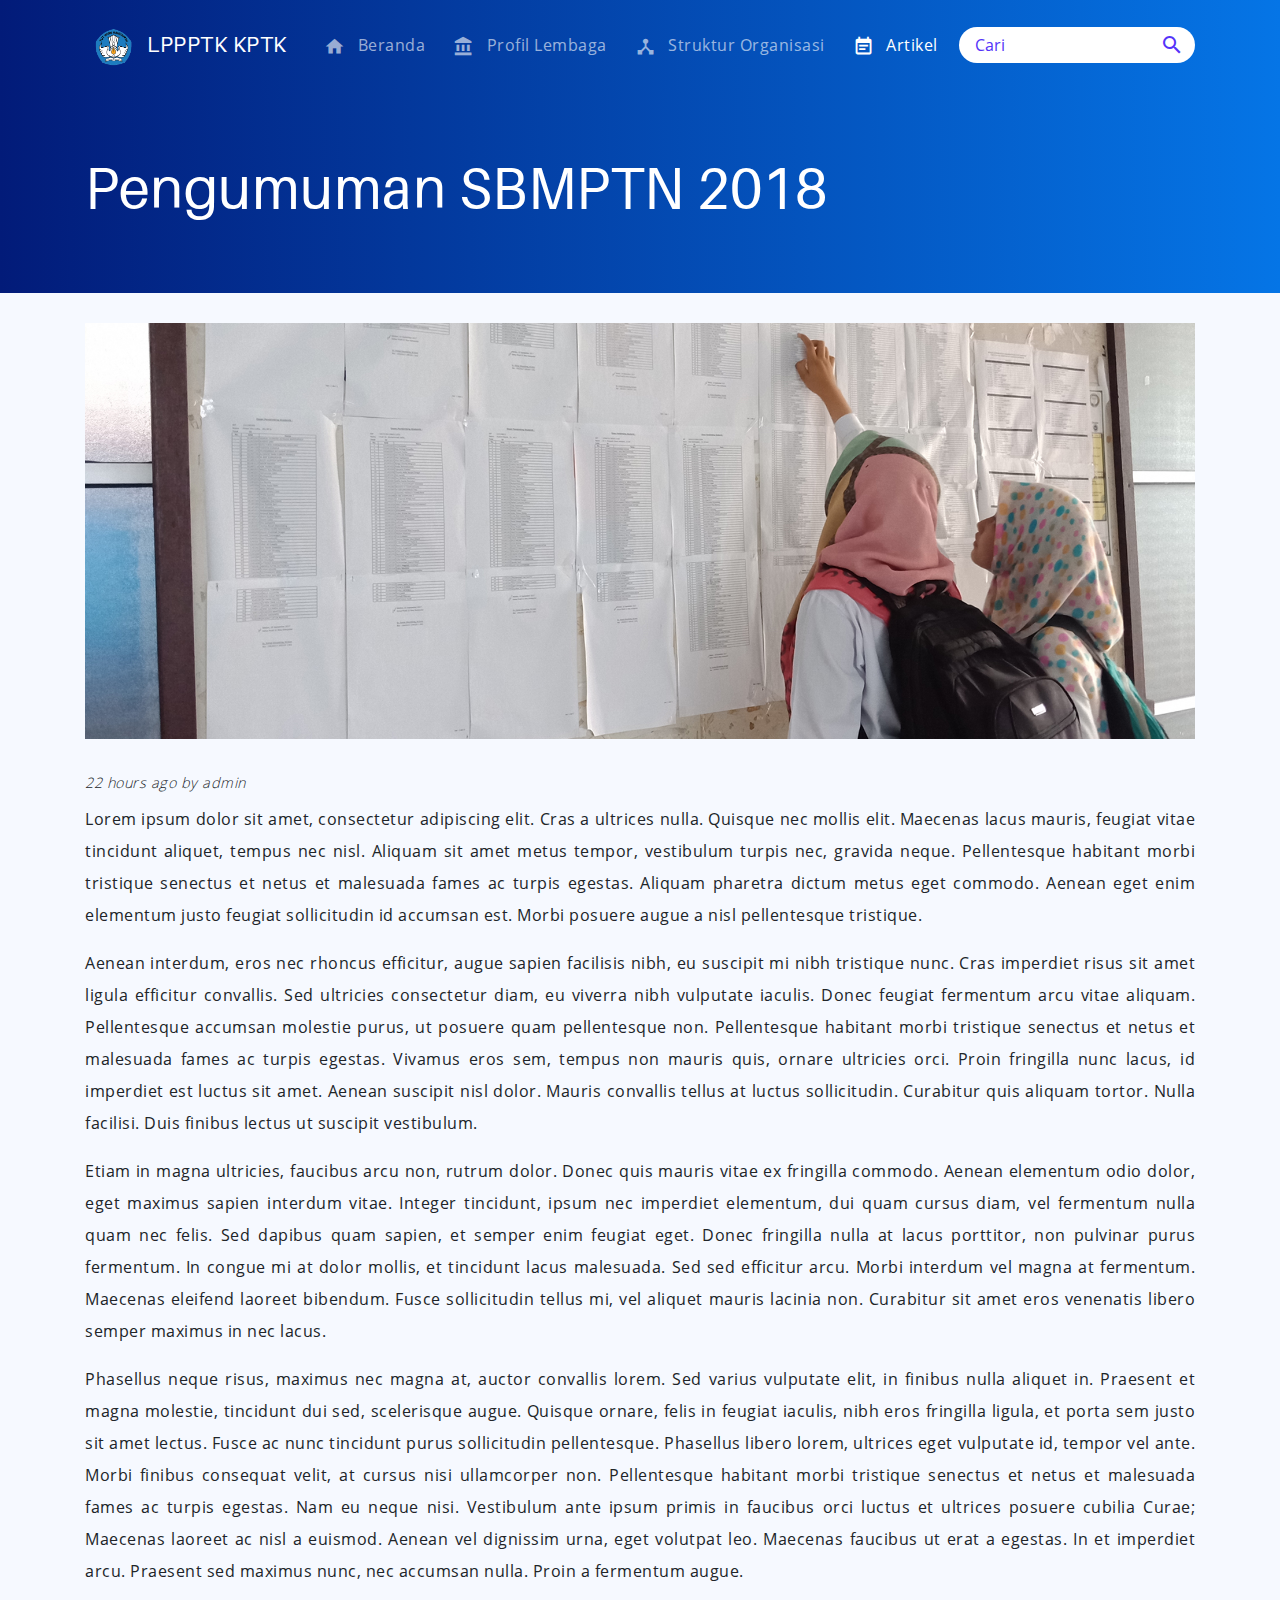
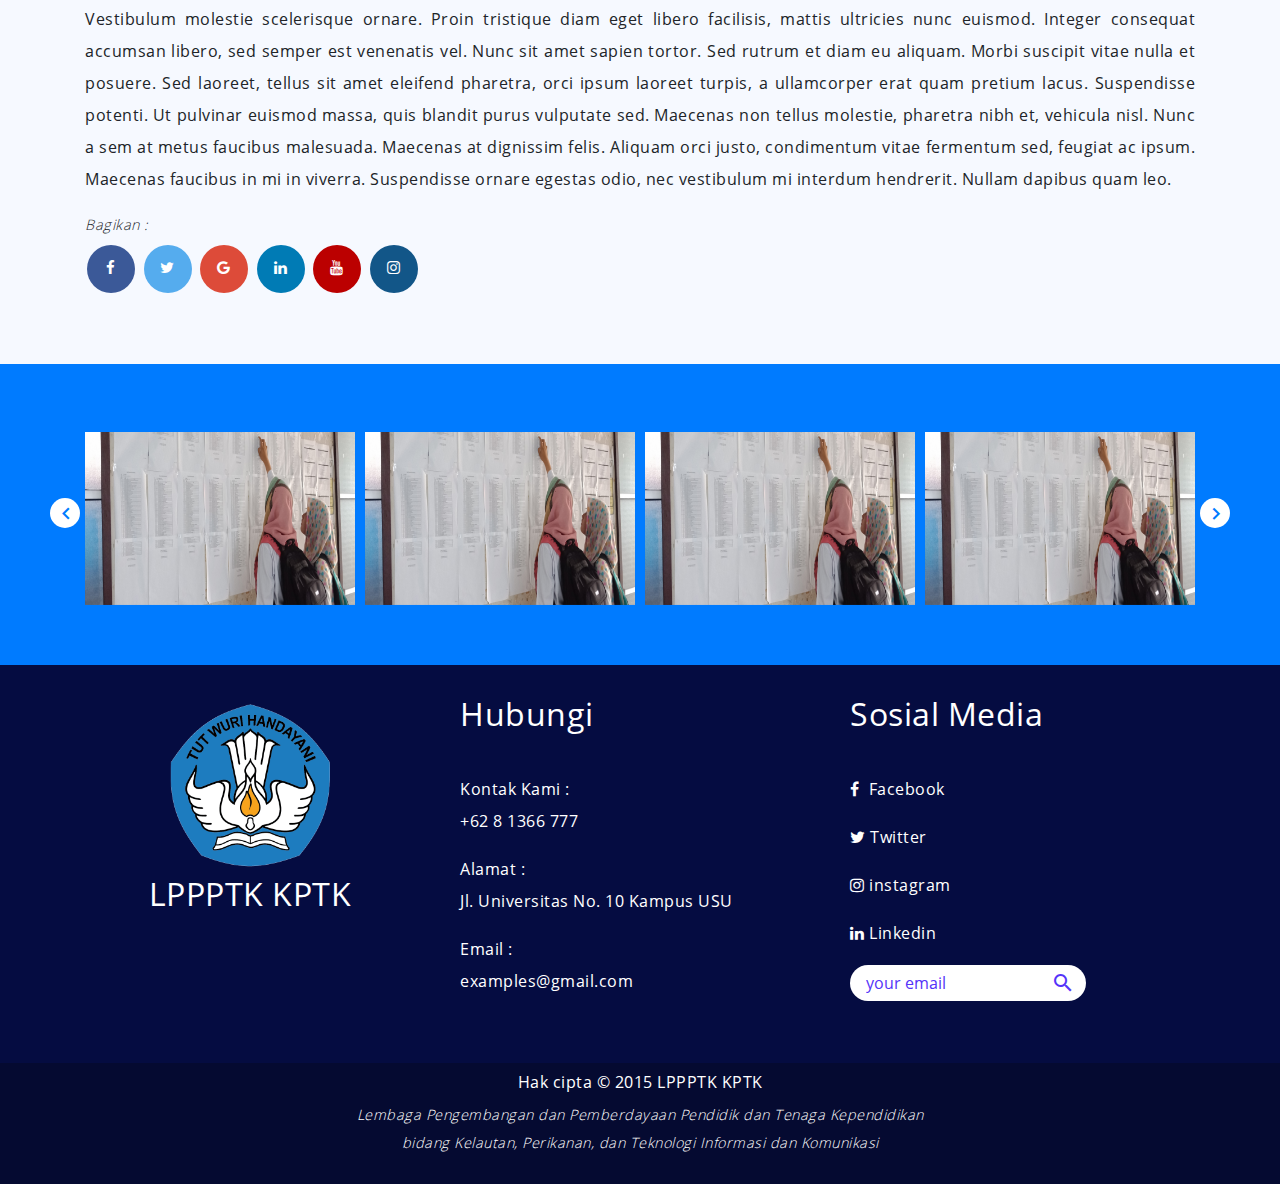
<file: full_artikel.html>
<!doctype html>
<html lang="en">
  <head>
    <!-- Required meta tags -->
    <meta charset="utf-8">
    <meta name="viewport" content="width=device-width, initial-scale=1, shrink-to-fit=no">

    <!-- Bootstrap CSS -->
    <link rel="stylesheet" href="bootstrap/css/bootstrap.min.css">
    <link rel="stylesheet" href="material-icons/material-icons.css">
    <link rel="stylesheet" href="css/main.css">

    <link rel="stylesheet" href="css/owlcarousel/owl.carousel.min.css">
	<link rel="stylesheet" href="css/owlcarousel/owl.theme.default.min.css">


  <link rel="stylesheet" href="css/font-awesome.css" />
  <link rel="stylesheet" href="css/font-awesome.min.css" />
    <link rel="shortcut icon" href="logo.ico"/>
    <title>Pengumuman SBMPTN 2018 - LPPPTK KPTK</title>

  </head>
  <body class="no-parallax">

    <nav class="navbar sticky-top navbar-expand-lg bg-true navbar-dark" id="navbar">
	   <div class="container">
	  	<a class="navbar-brand" href="index.html">
		    <img src="images/logo_kptk.png" height="40" class="d-inline-block" alt="LPPPTK KPTK">
		    LPPPTK KPTK
		</a>
		  <div class="collapse navbar-collapse" id="navbarNavAltMarkup">
		    <div class="navbar-nav">
		      <a class="nav-item nav-link" href="index.html"><i class="material-icons">home</i> Beranda <span class="sr-only">(current)</span></a>
		      <a class="nav-item nav-link" href="#"><i class="material-icons">account_balance</i> Profil Lembaga</a>
		      <a class="nav-item nav-link" href="#"><i class="material-icons">device_hub</i> Struktur Organisasi</a>
		      <a class="nav-item nav-link active" href="#"><i class="material-icons">event_note</i> Artikel</a>
		    </div>
		    <form class="form-inline">
		    <div class="input-group search">
		      <input type="text" class="form-control radius-18" placeholder="Cari" aria-label="Cari" aria-describedby="basic-addon1">
		      <div class="input-group-prepend">
		        <span class="input-group-text" id="basic-addon1"><i class="material-icons">search</i> </span>
		      </div>
		    </div>
		  </form>
		  </div>
	  </div>
	</nav>


  <!-- mobile nav -->
  <div  id="mobile-nav">
    <div class="brand">
      <a class="brand-link" href="index.html">
        <img src="images/logo_kptk.png" height="100" class="d-inline-block" alt="LPPPTK KPTK">
        LPPPTK KPTK
    </a>
    </div>
      <nav class="nav flex-column">
        <a class="nav-link" href="#"><i class="material-icons">home</i> Beranda </a>
        <a class="nav-link" href="#"><i class="material-icons">account_balance</i> Profil Lembaga</a>
        <a class="nav-link" href="#"><i class="material-icons">device_hub</i> Struktur Organisasi</a>
        <a class="nav-link active" href="#"><i class="material-icons">event_note</i> Artikel</a>
      </nav>
      <form class="form-inline">
        <div class="input-group search">
          <input type="text" class="form-control radius-18" placeholder="Cari" aria-label="Cari" aria-describedby="basic-addon1">
          <div class="input-group-prepend">
            <span class="input-group-text" id="basic-addon1"><i class="material-icons">search</i> </span>
          </div>
        </div>
      </form>
  </div>
  <!-- jumbotron -->
  <div class="jumbotron jumbotron-fluid bg-true relative bottom-0">
    <div class="container">
      <h1 class="display-4 title">Pengumuman SBMPTN 2018</h1>
    </div>
  </div>

  <!-- content -->
  <div class="col padding-top-30px padding-bottom-50px artikel-content full-artikel">
      <div class="container">
        <img src="images/background.jpg" class="img-fluid">

        <p class="font-small margin-bottom-5px padding-top-30px">22 hours ago by admin</p>

        <p>Lorem ipsum dolor sit amet, consectetur adipiscing elit. Cras a ultrices nulla. Quisque nec mollis elit. Maecenas lacus mauris, feugiat vitae tincidunt aliquet, tempus nec nisl. Aliquam sit amet metus tempor, vestibulum turpis nec, gravida neque. Pellentesque habitant morbi tristique senectus et netus et malesuada fames ac turpis egestas. Aliquam pharetra dictum metus eget commodo. Aenean eget enim elementum justo feugiat sollicitudin id accumsan est. Morbi posuere augue a nisl pellentesque tristique.</p>

        <p>Aenean interdum, eros nec rhoncus efficitur, augue sapien facilisis nibh, eu suscipit mi nibh tristique nunc. Cras imperdiet risus sit amet ligula efficitur convallis. Sed ultricies consectetur diam, eu viverra nibh vulputate iaculis. Donec feugiat fermentum arcu vitae aliquam. Pellentesque accumsan molestie purus, ut posuere quam pellentesque non. Pellentesque habitant morbi tristique senectus et netus et malesuada fames ac turpis egestas. Vivamus eros sem, tempus non mauris quis, ornare ultricies orci. Proin fringilla nunc lacus, id imperdiet est luctus sit amet. Aenean suscipit nisl dolor. Mauris convallis tellus at luctus sollicitudin. Curabitur quis aliquam tortor. Nulla facilisi. Duis finibus lectus ut suscipit vestibulum.</p>

        <p>Etiam in magna ultricies, faucibus arcu non, rutrum dolor. Donec quis mauris vitae ex fringilla commodo. Aenean elementum odio dolor, eget maximus sapien interdum vitae. Integer tincidunt, ipsum nec imperdiet elementum, dui quam cursus diam, vel fermentum nulla quam nec felis. Sed dapibus quam sapien, et semper enim feugiat eget. Donec fringilla nulla at lacus porttitor, non pulvinar purus fermentum. In congue mi at dolor mollis, et tincidunt lacus malesuada. Sed sed efficitur arcu. Morbi interdum vel magna at fermentum. Maecenas eleifend laoreet bibendum. Fusce sollicitudin tellus mi, vel aliquet mauris lacinia non. Curabitur sit amet eros venenatis libero semper maximus in nec lacus.</p>

        <p>Phasellus neque risus, maximus nec magna at, auctor convallis lorem. Sed varius vulputate elit, in finibus nulla aliquet in. Praesent et magna molestie, tincidunt dui sed, scelerisque augue. Quisque ornare, felis in feugiat iaculis, nibh eros fringilla ligula, et porta sem justo sit amet lectus. Fusce ac nunc tincidunt purus sollicitudin pellentesque. Phasellus libero lorem, ultrices eget vulputate id, tempor vel ante. Morbi finibus consequat velit, at cursus nisi ullamcorper non. Pellentesque habitant morbi tristique senectus et netus et malesuada fames ac turpis egestas. Nam eu neque nisi. Vestibulum ante ipsum primis in faucibus orci luctus et ultrices posuere cubilia Curae; Maecenas laoreet ac nisl a euismod. Aenean vel dignissim urna, eget volutpat leo. Maecenas faucibus ut erat a egestas. In et imperdiet arcu. Praesent sed maximus nunc, nec accumsan nulla. Proin a fermentum augue.</p>

        <p>Vestibulum molestie scelerisque ornare. Proin tristique diam eget libero facilisis, mattis ultricies nunc euismod. Integer consequat accumsan libero, sed semper est venenatis vel. Nunc sit amet sapien tortor. Sed rutrum et diam eu aliquam. Morbi suscipit vitae nulla et posuere. Sed laoreet, tellus sit amet eleifend pharetra, orci ipsum laoreet turpis, a ullamcorper erat quam pretium lacus. Suspendisse potenti. Ut pulvinar euismod massa, quis blandit purus vulputate sed. Maecenas non tellus molestie, pharetra nibh et, vehicula nisl. Nunc a sem at metus faucibus malesuada. Maecenas at dignissim felis. Aliquam orci justo, condimentum vitae fermentum sed, feugiat ac ipsum. Maecenas faucibus in mi in viverra. Suspendisse ornare egestas odio, nec vestibulum mi interdum hendrerit. Nullam dapibus quam leo.</p>

        <div class="share">
          <p class="font-small">Bagikan : <br> 
          <a href="#" class="fa fa-facebook"></a>
          <a href="#" class="fa fa-twitter"></a>
          <a href="#" class="fa fa-google"></a>
          <a href="#" class="fa fa-linkedin"></a>
          <a href="#" class="fa fa-youtube"></a>
          <a href="#" class="fa fa-instagram"></a>
        </p>
        </div>
      </div>
  </div>

  <div class="col slider-bottom">
      <div class="container padding-top-30px align-center padding-bottom-50px">
        <h1></h1>
        <div class="owl-carousel owl-theme own-navigation padding-top-30px ">
        <div class="item">
          <img class="owl-lazy" data-src="images/background.jpg" width="100%" height="173px">
        </div>
        <div class="item">
          <img class="owl-lazy" data-src="images/background.jpg" width="100%" height="173px">
        </div>
        <div class="item">
          <img class="owl-lazy" data-src="images/background.jpg" width="100%" height="173px">
        </div>
        <div class="item">
          <img class="owl-lazy" data-src="images/background.jpg" width="100%" height="173px">
        </div>
        <div class="item">
          <img class="owl-lazy" data-src="images/background.jpg" width="100%" height="173px">
        </div>
        <div class="item">
          <img class="owl-lazy" data-src="images/background.jpg" width="100%" height="173px">
        </div>
      </div>
      </div>
    </div>
    <div class="col-md-12 footer-up">
      <div class="container padding-0px">
        <div class="row padding-top-30px padding-bottom-50px">
          <div class="col-md-4 align-center"><img src="images/logo_kptk.png" height="180" class="d-inline-block" alt="LPPPTK KPTK">
          <h2>LPPPTK KPTK</h2></div>
          <div class="col-md-4">
            <h2>Hubungi</h2><br>
          <p>Kontak Kami  :<br> +62 8 1366 777</p>
          <p>Alamat :<br> Jl. Universitas No. 10 Kampus USU</p>
          <p>Email  : <br> examples@gmail.com</p>
        </div>
          <div class="col-md-4 no-underline font-size-md">
            <h2>Sosial Media</h2><br>
          <a href="#"><p><i class="fa fa-facebook"></i> &nbspFacebook</p></a>
          <a href="#"><p><i class="fa fa-twitter"></i> Twitter</p></a>
          <a href="#"><p><i class="fa fa-instagram"></i> instagram</p></a>
          <a href="#"><p><i class="fa fa-linkedin"></i> Linkedin</p></a>
          <form class="form-inline">
            <div class="input-group search">
              <input type="text" class="form-control radius-18" placeholder="your email" aria-label="Sign Up" aria-describedby="basic-addon1">
              <div class="input-group-prepend">
               <span class="input-group-text" id="basic-addon1"><i class="material-icons">search</i> </span>
              </div>
            </div>
          </form>
          </div>
        </div>
      </div>
    </div>
    <div class="col-md-12 align-center footer-deep">
      <h6 class="padding-top-10px">Hak cipta &copy 2015 LPPPTK KPTK</h6>
      <div class="row padding-0px">
        <div class="col-md-3"></div>
        <div class="col-md-6">
          <p class="font-small">Lembaga Pengembangan dan Pemberdayaan Pendidik dan Tenaga Kependidikan
      bidang Kelautan, Perikanan, dan Teknologi Informasi dan Komunikasi
        </p>
        </div>
        <div class="col-md-3"></div>
     </div>
    </div>
  <a href="#" class="scrollToTop"><i class="material-icons">keyboard_arrow_up</i></a>


	<!-- carousel -->

<!-- menu icon -->
    <a href="#0" class="cd-nav-trigger">Menu<span class="cd-icon"></span></a>
    <div class="body-overlay"></div>
<!-- end menu icon -->

    <script src="js/jquery.min.js"></script>
	<script src="js/owl.carousel.min.js"></script>
	<script src="bootstrap/js/bootstrap.min.js"></script>
    <script src="js/main.js"></script>
    <script type="text/javascript">
    </script>
  </body>
</html>
</file>
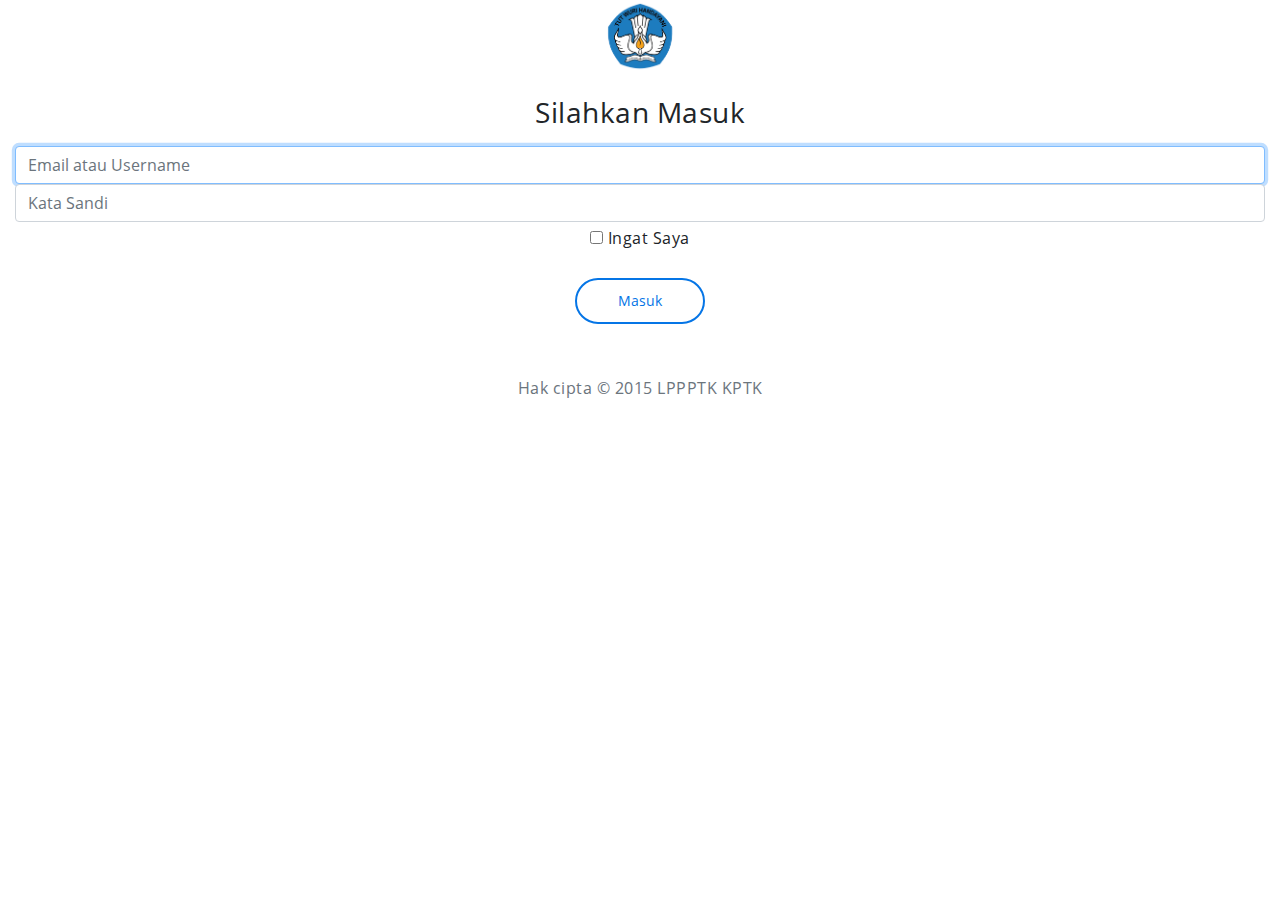
<file: login.html>
<!doctype html>
<html lang="en">
  <head>
    <!-- Required meta tags -->
    <meta charset="utf-8">
    <meta name="viewport" content="width=device-width, initial-scale=1, shrink-to-fit=no">

    <!-- Bootstrap CSS -->
    <link rel="stylesheet" href="bootstrap/css/bootstrap.min.css">
    <link rel="stylesheet" href="material-icons/material-icons.css">
    <link rel="stylesheet" href="css/main.css">

    <link rel="stylesheet" href="css/owlcarousel/owl.carousel.min.css">
	 <link rel="stylesheet" href="css/owlcarousel/owl.theme.default.min.css">


    <link rel="stylesheet" href="css/font-awesome.css" />
    <link rel="stylesheet" href="css/font-awesome.min.css" />
    <link rel="shortcut icon" href="logo.ico"/>
    <title>Masuk - LPPPTK KPTK</title>

  </head>
  <body class="no-parallax login text-center">
    <div class="col">
      <form class="form-signin">
        <img class="mb-4" src="images/logo_kptk.png" alt="" height="72">
        <h1 class="h3 mb-3 font-weight-normal">Silahkan Masuk</h1>
        <label for="inputEmail" class="sr-only">Email atau Username</label>
        <input type="email" id="inputEmail" class="form-control" placeholder="Email atau Username" required autofocus>
        <label for="inputPassword" class="sr-only">Kata Sandi</label>
        <input type="password" id="inputPassword" class="form-control" placeholder="Kata Sandi" required>
        <div class="checkbox mb-3">
          <label>
            <input type="checkbox" value="remember-me"> Ingat Saya
          </label>
        </div>
        <button class="more-info" type="submit">Masuk</button>
        <p class="mt-5 mb-3 text-muted">Hak cipta &copy 2015 LPPPTK KPTK</p>
      </form>
    </div>


    <script src="js/jquery.min.js"></script>
  <script src="js/owl.carousel.min.js"></script>
	  <script src="bootstrap/js/bootstrap.min.js"></script>
    <script src="js/main.js"></script>
    <script type="text/javascript">
    </script>
  </body>
</html>
</file>
<file: material-icons/material-icons.css>
@font-face {
  font-family: 'Material Icons';
  font-style: normal;
  font-weight: 400;
  src: url(MaterialIcons-Regular.eot); /* For IE6-8 */
  src: local('Material Icons'),
       local('MaterialIcons-Regular'),
       url(MaterialIcons-Regular.woff2) format('woff2'),
       url(MaterialIcons-Regular.woff) format('woff'),
       url(MaterialIcons-Regular.ttf) format('truetype');
}

.material-icons {
  font-family: 'Material Icons';
  font-weight: normal;
  font-style: normal;
  font-size: 24px;  /* Preferred icon size */
  display: inline-block;
  line-height: 1;
  text-transform: none;
  letter-spacing: normal;
  word-wrap: normal;
  white-space: nowrap;
  direction: ltr;

  /* Support for all WebKit browsers. */
  -webkit-font-smoothing: antialiased;
  /* Support for Safari and Chrome. */
  text-rendering: optimizeLegibility;

  /* Support for Firefox. */
  -moz-osx-font-smoothing: grayscale;

  /* Support for IE. */
  font-feature-settings: 'liga';
}
</file>
<file: css/main.css>
.form-group {
  width: 100%;
}

/* artikel */
.share .fa {
  padding: 15px;
  font-size: 15px;
  text-align: center;
  text-decoration: none;
  color: #ffffff;
  margin: 5px 2px;
  border-radius: 50%;
  width: 48px;
  height: 48px;
}

.share .fa:hover {
    opacity: 0.7;
}

.share .fa-facebook {
  background: #3B5998;
  color: white;
}

.share .fa-twitter {
  background: #55ACEE;
  color: white;
}

.share .fa-google {
  background: #dd4b39;
  color: white;
}

.share .fa-linkedin {
  background: #007bb5;
  color: white;
}

.share .fa-youtube {
  background: #bb0000;
  color: white;
}

.share .fa-instagram {
  background: #125688;
  color: white;
}
.bg-true {
  color: #ffffff;
  background: #0575E6 ;
  background: -webkit-linear-gradient(to right, #021B79, #0575E6) !important;
  background: linear-gradient(to right, #021B79, #0575E6) !important;
}
.relative {
  position: relative;
}
.bottom-0 {
  margin-bottom: 0;
}
.full-artikel p {
  text-align: justify;
}
.artikel-content {
  background: #f6f9ff;
}
.nav-artikel .nav-item .nav-link {
  transition: all .3s ease-in-out;
  height: 40px;
  border-radius: 20px;
  padding-left: 16px;
  padding-right: 16px;
  background: transparent;
}
.nav-artikel .nav-item .nav-link:hover {
  font-weight: 700;
}
.nav-artikel .nav-item .nav-link.active {
  font-weight: 500;
  color: #ffffff;
  background: #0575E6 ;
  background: -webkit-linear-gradient(to right, #021B79, #0575E6) !important;
  background: linear-gradient(to right, #021B79, #0575E6) !important;
}

/*font*/

@font-face{
  font-family:'aileron';
    src: url('../fonts/aileron/Aileron-Regular.otf') format('opentype');
}
@font-face{
  font-family:'open sans';
    src: url('../fonts/Open_Sans/OpenSans-Regular.ttf') format('truetype');
}
@font-face{
  font-family:'open sans light';
    src: url('../fonts/Open_Sans/OpenSans-Light.ttf') format('truetype');
}

.font-aileron, .carousel-caption h1, .title{
  font-family:aileron;
}
.font-opensans, .carousel-caption p, .text{
  font-family:open sans;
}
.font-opensans-light, .font-small{
  font-family:open sans light;
}

body{
  font-family: open sans;
  line-height: 2;
  letter-spacing: .5px;
}
.title {

}

.blue-light{
  color:#0575E6;
}
#satu a {
  text-decoration: none;
}

#perikanan a{
    text-decoration: none;
    color:rgba(255,255,255,0.7);
    opacity: 0.2;
}
#perikanan a:hover{
    opacity: 1;
    color:rgba(255,255,255,1);
}
/*navbar*/
.navbar {
  height: unset;
  background: transparent;
  -webkit-transition: 0.4s;
  transition: 0.4s;
}
.navbar.fixed { 
  background: #0575E6;
  background: -webkit-linear-gradient(to right, #021B79, #0575E6);
  background: linear-gradient(to right, #021B79, #0575E6)
}
.navbar-brand { 
  font-weight: 500 ;
  font-size: 16pt;
  font-family: aileron;
}
.navbar-collapse .navbar-nav {
  margin: auto; 
  flex-grow: 0;
}
.navbar-nav .nav-link {
  color: rgba(255,255,255,.6) !important; 
  text-align: center;
}
.navbar-nav .nav-item.active {
  /*border-bottom: 3px solid #fff!important;*/
  font-weight: 500;color: rgba(255,255,255,1) !important;
}
.navbar-nav .nav-link .material-icons {
  vertical-align: middle;
  font-size: 16pt;
  margin-right: 8px;
}
.radius-18 {
  border-radius:18px !important; 
  border: none; 
  padding-left: 16px
}
.search input::placeholder {
  color: #5534F9; 
  opacity: 1; 
}
.search .input-group-prepend { 
  position: absolute; 
  right: 0;
  z-index: 3;
}
.search .input-group-prepend .input-group-text {
  background: transparent;
  border: none;
  color: #5534F9;
}

/*nav icon*/
.cd-nav-trigger.start {
  top: 13px;
}
.cd-nav-trigger {
  display: none;
  top: 18px;
  right: 5%;
  height: 44px;
  width: 44px;
  z-index: 1041;
  overflow: hidden;
  text-indent: 100%;
  white-space: nowrap;
  position: fixed;
  transition: all .3s ease-in-out;
}
.cd-nav-trigger::before, .cd-nav-trigger::after {
    position: absolute;
    top: 0;
    left: 0;
    border-radius: 50%;
    height: 100%;
    width: 100%;
    -webkit-transform: translateZ(0);
    -moz-transform: translateZ(0);
    -ms-transform: translateZ(0);
    -o-transform: translateZ(0);
    transform: translateZ(0);
    -webkit-backface-visibility: hidden;
    backface-visibility: hidden;
    -webkit-transition-property: -webkit-transform;
    -moz-transition-property: -moz-transform;
    transition-property: transform;
    content: '';
}

.cd-nav-trigger::before {
    background-color: #021B79;
    -webkit-transform: scale(1);
    -moz-transform: scale(1);
    -ms-transform: scale(1);
    -o-transform: scale(1);
    transform: scale(1);
    -webkit-transition-duration: 0.3s;
    -moz-transition-duration: 0.3s;
    transition-duration: 0.3s;
    -webkit-transition-delay: 0.4s;
    -moz-transition-delay: 0.4s;
    transition-delay: 0.4s;
}
.cd-nav-trigger::after {
    background-color: #0575e6;
    -webkit-transform: scale(0);
    -moz-transform: scale(0);
    -ms-transform: scale(0);
    -o-transform: scale(0);
    transform: scale(0);
   
    -webkit-transition-duration: 0.3s;
    -moz-transition-duration: 0.3s;
    transition-duration: 0.3s;
    -webkit-transition-delay: 0.4s;
    -moz-transition-delay: 0.4s;
    transition-delay: 0.4s;
}
.cd-nav-trigger .cd-icon {
    position: absolute;
    left: 50%;
    top: 50%;
    bottom: auto;
    right: auto;
    -webkit-transform: translateX(-50%) translateY(-50%);
    -moz-transform: translateX(-50%) translateY(-50%);
    -ms-transform: translateX(-50%) translateY(-50%);
    -o-transform: translateX(-50%) translateY(-50%);
    transform: translateX(-50%) translateY(-50%);
    display: inline-block;
    width: 18px;
    height: 3px;
    background-color: #ffffff;
    z-index: 10;
}
.cd-nav-trigger .cd-icon::before, .cd-nav-trigger .cd-icon:after {
    position: absolute;
    top: 0;
    right: 0;
    width: 100%;
    height: 100%;
    background-color: #ffffff;
    -webkit-transform: translateZ(0);
    -moz-transform: translateZ(0);
    -ms-transform: translateZ(0);
    -o-transform: translateZ(0);
    transform: translateZ(0);
    -webkit-backface-visibility: hidden;
    backface-visibility: hidden;
    -webkit-transition: -webkit-transform .3s;
    -moz-transition: -moz-transform .3s;
    transition: transform .3s;
    content: '';
}

.cd-nav-trigger .cd-icon::before {
    -webkit-transform: translateY(-6px) rotate(0deg);
    -moz-transform: translateY(-6px) rotate(0deg);
    -ms-transform: translateY(-6px) rotate(0deg);
    -o-transform: translateY(-6px) rotate(0deg);
    transform: translateY(-6px) rotate(0deg);
}
.cd-nav-trigger .cd-icon::after {
    -webkit-transform: translateY(6px) rotate(0deg);
    -moz-transform: translateY(6px) rotate(0deg);
    -ms-transform: translateY(6px) rotate(0deg);
    -o-transform: translateY(6px) rotate(0deg);
    transform: translateY(6px) rotate(0deg);
}
.cd-nav-trigger.close-nav::before {
    -webkit-transform: scale(0);
    -moz-transform: scale(0);
    -ms-transform: scale(0);
    -o-transform: scale(0);
    transform: scale(0);
}
.cd-nav-trigger.close-nav::after {
    -webkit-transform: scale(1);
    -moz-transform: scale(1);
    -ms-transform: scale(1);
    -o-transform: scale(1);
    transform: scale(1);
    -webkit-transition-duration: 0.3s;
    -moz-transition-duration: 0.3s;
    transition-duration: 0.3s;
    -webkit-transition-delay: 0.4s;
    -moz-transition-delay: 0.4s;
    transition-delay: 0.4s;
}
.cd-nav-trigger.close-nav .cd-icon::before {
    -webkit-transform: translateY(0) rotate(45deg);
    -moz-transform: translateY(0) rotate(45deg);
    -ms-transform: translateY(0) rotate(45deg);
    -o-transform: translateY(0) rotate(45deg);
    transform: translateY(0) rotate(45deg);
}
.cd-nav-trigger.close-nav .cd-icon::after {
    -webkit-transform: translateY(0) rotate(-45deg);
    -moz-transform: translateY(0) rotate(-45deg);
    -ms-transform: translateY(0) rotate(-45deg);
    -o-transform: translateY(0) rotate(-45deg);
    transform: translateY(0) rotate(-45deg);
}
.cd-nav-trigger.close-nav .cd-icon::before, .cd-nav-trigger.close-nav .cd-icon::after {
    background-color: white;
}
.cd-nav-trigger.close-nav .cd-icon {
    background-color: rgba(255, 255, 255, 0);
}
.body-overlay {
    top: 18px;
    right: 5%;
    height: 44px;
    width: 44px;
    z-index: 1040;
    overflow: hidden;
    text-indent: 100%;
    white-space: nowrap;
    position: fixed;
    background: -webkit-radial-gradient(#021B79, #0575E6);
    background: radial-gradient(#021B79, #0575E6);
    border-radius: 50%;
    -webkit-transform: scale(0);
    -moz-transform: scale(0);
    -ms-transform: scale(0);
    -o-transform: scale(0);
    transform: scale(0);
    -webkit-transition-duration: 0.7s;
    -moz-transition-duration: 0.7s;
    transition-duration: 0.7s;
}
.body-overlay.show-nav {
    -webkit-transform: scale(100);
    -moz-transform: scale(100);
    -ms-transform: scale(100);
    -o-transform: scale(100);
    transform: scale(100);
}
#mobile-nav .form-inline {
  position: absolute;
  top: 22px;
  left: 0;
  width: 100%;
  padding-left: 10px;
  padding-right: 10px;
}
#mobile-nav .form-inline .form-control ,#mobile-nav .form-inline .input-group{
  width: 100%;
}
#mobile-nav {
  display: none;
  position: fixed;
  top: 0;
  left: 0;
  height: 100%;
  width: 350px;
  z-index: 1041;
  text-align: left;
}
#mobile-nav.show {
  display: table;
}
#mobile-nav .nav {
  display: table-cell;
  vertical-align: middle;
  width: 100%;
}
#mobile-nav .brand {
  position: fixed;
  right: 0;
  width: calc( 100% - 350px);
  display: table;
  height: 100%;
}
#mobile-nav .brand .brand-link{
  width: 100%;
  display: table-cell;
  vertical-align: middle;
  text-align: center;
  font-size: 18pt;
    font-weight: 600;
    color: #ffffff;
}
#mobile-nav .nav .nav-link {
  color: #fff;
  opacity: .8;
  border-left: 8px solid transparent;
  margin-top:15px;
}
#mobile-nav .nav .nav-link.active {
  opacity: 1;
  border-left: 7px solid #0575E6;
  background: rgba(255,255,255,0.1);
}
#mobile-nav .nav .nav-link .material-icons {
  vertical-align: middle;
  padding-right: 8px;
}


/*slider bottom*/

.slider-bottom {
  background:#007bff;
}

/*carousel*/
.carousel-item {
  height: 100vh;
  min-height: 300px;
  background: no-repeat center center scroll;
  -webkit-background-size: cover;
  -moz-background-size: cover;
  -o-background-size: cover;
  background-size: cover;
}
.carousel-indicators {
  left: unset;
    margin-right: 10%;
    display: unset;
    top: 50%;
    bottom: 50%;
    height: 80px;
    -webkit-transform: translate(-50%, -50%);
    transform: translate(-50%, -50%);
}
.carousel-indicators li {
    position: relative;
    -ms-flex: 0 1 auto;
    flex: 0 1 auto;
    width: 15px;
    height: 15px;
    margin-bottom: 5px;
    margin-top: 5px;
    text-indent: -999px;
    background-color: rgba(255,255,255,.5);
    border-radius: 50%;
}

.carousel-fade .carousel-item {
 opacity: 0;
 transition-duration: 1s;
 transition-property: opacity;
}

.carousel-fade  .carousel-item.active,
.carousel-fade  .carousel-item-next.carousel-item-left,
.carousel-fade  .carousel-item-prev.carousel-item-right {
  opacity: 1;
}

.carousel-fade .active.carousel-item-left,
.carousel-fade  .active.carousel-item-right {
 opacity: 0;
}

.carousel-fade  .carousel-item-next,
.carousel-fade .carousel-item-prev,
.carousel-fade .carousel-item.active,
.carousel-fade .active.carousel-item-left,
.carousel-fade  .active.carousel-item-prev {
 transform: translateX(0);
 transform: translate3d(0, 0, 0);
}
.carousel-item img {
  min-width: 100vw;
}
.carousel-caption {
  position: absolute;
  top: 45%;
  bottom: 50%;
  left: 35%;
  padding:0;
  -webkit-transform: translate(-50%, -50%);
  transform: translate(-50%, -50%);

}

.carousel-caption h1 {
  text-transform: uppercase;
}
.overlay {
  background: #0575E6;
  background: -webkit-linear-gradient(to right, #021B79, #0575E6);
  background: linear-gradient(to right, #021B79, #0575E6);
  opacity: 0.8;
  width: 100%;
  height: 100%;
  position: absolute;
  z-index: 1;
}
.scroll {
  position: absolute;
  bottom: 10px;
  width: 100%;
  text-align: center;
   animation: bounce 0.6s infinite alternate;
  -webkit-animation: bounce 0.6s infinite alternate;
}
.btn-rounded {
  height: 40px;
  border-radius: 20px;
  padding-left: 16px;
  padding-right: 16px;
}

.circle-click{
  width:40px;
  height:40px;
  background: #ffffff;
  border:none;
  padding-top:5px;
  color: #056fdf;
  cursor: pointer;
  transition: 0.6s ease;
}

.circle-click:hover{
  background: #02207f;
}
.btn-side-white {
  border:2.5px solid white;
  text-transform: uppercase;
  background: transparent;
}

.padding-top-30px{
  padding-top: 30px;
}

.padding-0px{
  padding: 0px;
}
.align-center{
  text-align: center;
}

.padding-0-media img{
  height:200px;
}

.padding-top-10px{
  padding-top: 10px;
}
.padding-bottom-50px{
  padding-bottom: 50px;
}
.margin-bottom-5px{
  margin-bottom: 5px;
}

.font-small{
  font-size:0.9em;
  font-style: italic;
}

.relative-position{
  position:relative;
}
.more-info{
  cursor: pointer;
  background: #ffffff;
  color: #0575E6;
  padding:7px;
  border-radius: 25px;
  font-size: 0.9em;
  border:0.14em solid #0575E6;
  width:130px;
}

.search-button{
  cursor: pointer; 
  background: #0575E6;
  color: #ffffff;
  padding:5px;
  border-radius: 25px;
  font-size: 0.9em;
  border:0.14em solid #0575E6;
  width:80px;

}
.more-info:hover{
  transition: 0.9s ease;
  
  background: -webkit-linear-gradient(to right, #021B79, #0575E6);
  background: linear-gradient(to right, #021B79, #0575E6);
  color: #ffffff;
}

/*perikanan*/
#perikanan {
  min-height: calc( 100vh - 70px);
  display: flex;
}


/*parallax*/
.parallax{
  background-repeat: no-repeat;
  background-position: center;
  background-size: cover; 
  background-attachment: fixed;
  color: #ffffff;
}
.parallax .overlay {
  opacity: 0.5;
  left: 0;
 background: #1A2980;  /* fallback for old browsers */
background: -webkit-linear-gradient(to right, #26D0CE, #1A2980);  /* Chrome 10-25, Safari 5.1-6 */
background: linear-gradient(to right, #26D0CE, #1A2980); /* W3C, IE 10+/ Edge, Firefox 16+, Chrome 26+, Opera 12+, Safari 7+ */

}
.parallax .container {
  z-index: 3;
}
/*media for responsive*/
/*Carousel*/
    .own-navigation .owl-nav .owl-prev{
      position:absolute;
      left:-40px;
      top:45%;
      background:#ffffff !important;
      color:#007bff !important;
      height:30px;
      width:30px;
      padding: 4px !important;
      border-radius: 15px !important;
    }
    
    .own-navigation .owl-nav .owl-next{
      position:absolute;
      right:-40px;
      top:45%;
      background:#ffffff !important;
      color:#007bff !important;
      height:30px;
      width:30px;
      padding: 4px !important;
      border-radius: 15px !important;
    }
.own-navigation .owl-next:hover,.own-navigation .owl-prev:hover{
  background: #007bff !important;
  color:#ffffff !important;
  transition: 0.6s ease !important;
}

.no-underline a{
  text-decoration: none;
  color: #ffffff;
}

.font-size-md{
  font-size: 1em;
}

.footer-up{
  width:100%;background:#050c41;color:#ffffff
}
.footer-deep{
  width:100%;background:#050a31;height:;padding-bottom: 10px;color:#ffffff;
}

.scrollToTop{
  width:40px; 
  height:45px;
  padding-top:10px; 
  padding-bottom:10px; 
  text-align:center; 
  background:#050c41;
  font-weight: bold;
  color:white;
  text-decoration: none;
  position:fixed;
  z-index:999;
  bottom:0px;
  right:0px;
  display:none;
  animation: fadein 2s;
  -webkit-animation: fadein 2s; /* Safari, Chrome and Opera > 12.1 */
       -moz-animation: fadein 2s; /* Firefox < 16 */
        -ms-animation: fadein 2s; /* Internet Explorer */
         -o-animation: fadein 2s; /* Opera < 12.1 */
}
.scrollToTop:hover{
  opacity:0.6;
  color:white;
}
/* end carousel*/
/* Extra small devices (phones, 600px and down) */
@media only screen and (max-width: 600px) {
      .carousel-caption {
      top: 30%;
    }
    #mobile-nav {
      width: 100%;
    }
    #mobile-nav .form-inline {
      padding-left: 20px;
      padding-right: 80px;
    }
    #mobile-nav .brand {
      display: none;
    }
    .text-caption {
      width: 200px;
      height: 169px;
      overflow-y: hidden;
    }
}
/* Small devices (portrait tablets and large phones, 600px and up) */
@media only screen and (min-width: 600px) {
  #mobile-nav .nav {
      border-right: 1px solid rgba(255,255,255,.4);
    }
} 

/* Medium devices (landscape tablets, 768px and up) */
@media only screen and (min-width: 768px) {

} 

@media  (max-width:991.98px) {
    .cd-nav-trigger {
      display: inline-block;
    }
} 

@media  (max-width:768px) {
    .cd-nav-trigger {
      display: inline-block;
    }

    .padding-0-media{
      padding: 0px;
    }

    .relative-position{
      min-height:500px;
    }
} 
/* Large devices (laptops/desktops, 992px and up) */
@media only screen and (min-width: 992px) {
  .navbar-nav .nav-link {
    padding-right: 14px !important;
    padding-left: 14px !important;
  }
  .navbar-nav .nav-link .material-icons {
    display: grid;
  }
  #mobile-nav, .body-overlay {
    display: none !important;
  }
} 

/* Extra large devices (large laptops and desktops, 1200px and up) */
@media only screen and (min-width: 1200px) {
  .navbar-nav .nav-link .material-icons {
    display: unset !important;
  }
}

@media only screen and (min-width: 600px) {
  .navbar {
    height: unset;
  } 

}
@media only screen and (max-width: 600px) {
  .display-4 {
    font-size: 2.5rem;
  }
  .keterangan-artikel {
    min-height: calc( 100vh - 60px);    
  }
  #perikanan .content .content-item {
    display: none;
  }
  #perikanan .content .content-item:first-child{
    display: block;
  }
  .padding-bottom-50px {
    padding-bottom: 10px;
  }

   .own-navigation .owl-nav .owl-prev{
     
      left:0px;
     }
    
    .own-navigation .owl-nav .owl-next{
      right:0px;
    }
}
@media only screen and (min-width: 768px) {
  .navbar {
    height: 90px;
  }
  .navbar.fixed {
    height: 70px;
  }
}

/*animate*/

@keyframes bounce {
  from {
    transform: translateY(0px);
  }
  to {
    transform: translateY(-15px);
  }
}
@-webkit-keyframes bounce {
  from {
    transform: translateY(0px);
  }
  to {
    transform: translateY(-15px);
  }
}
</file>
